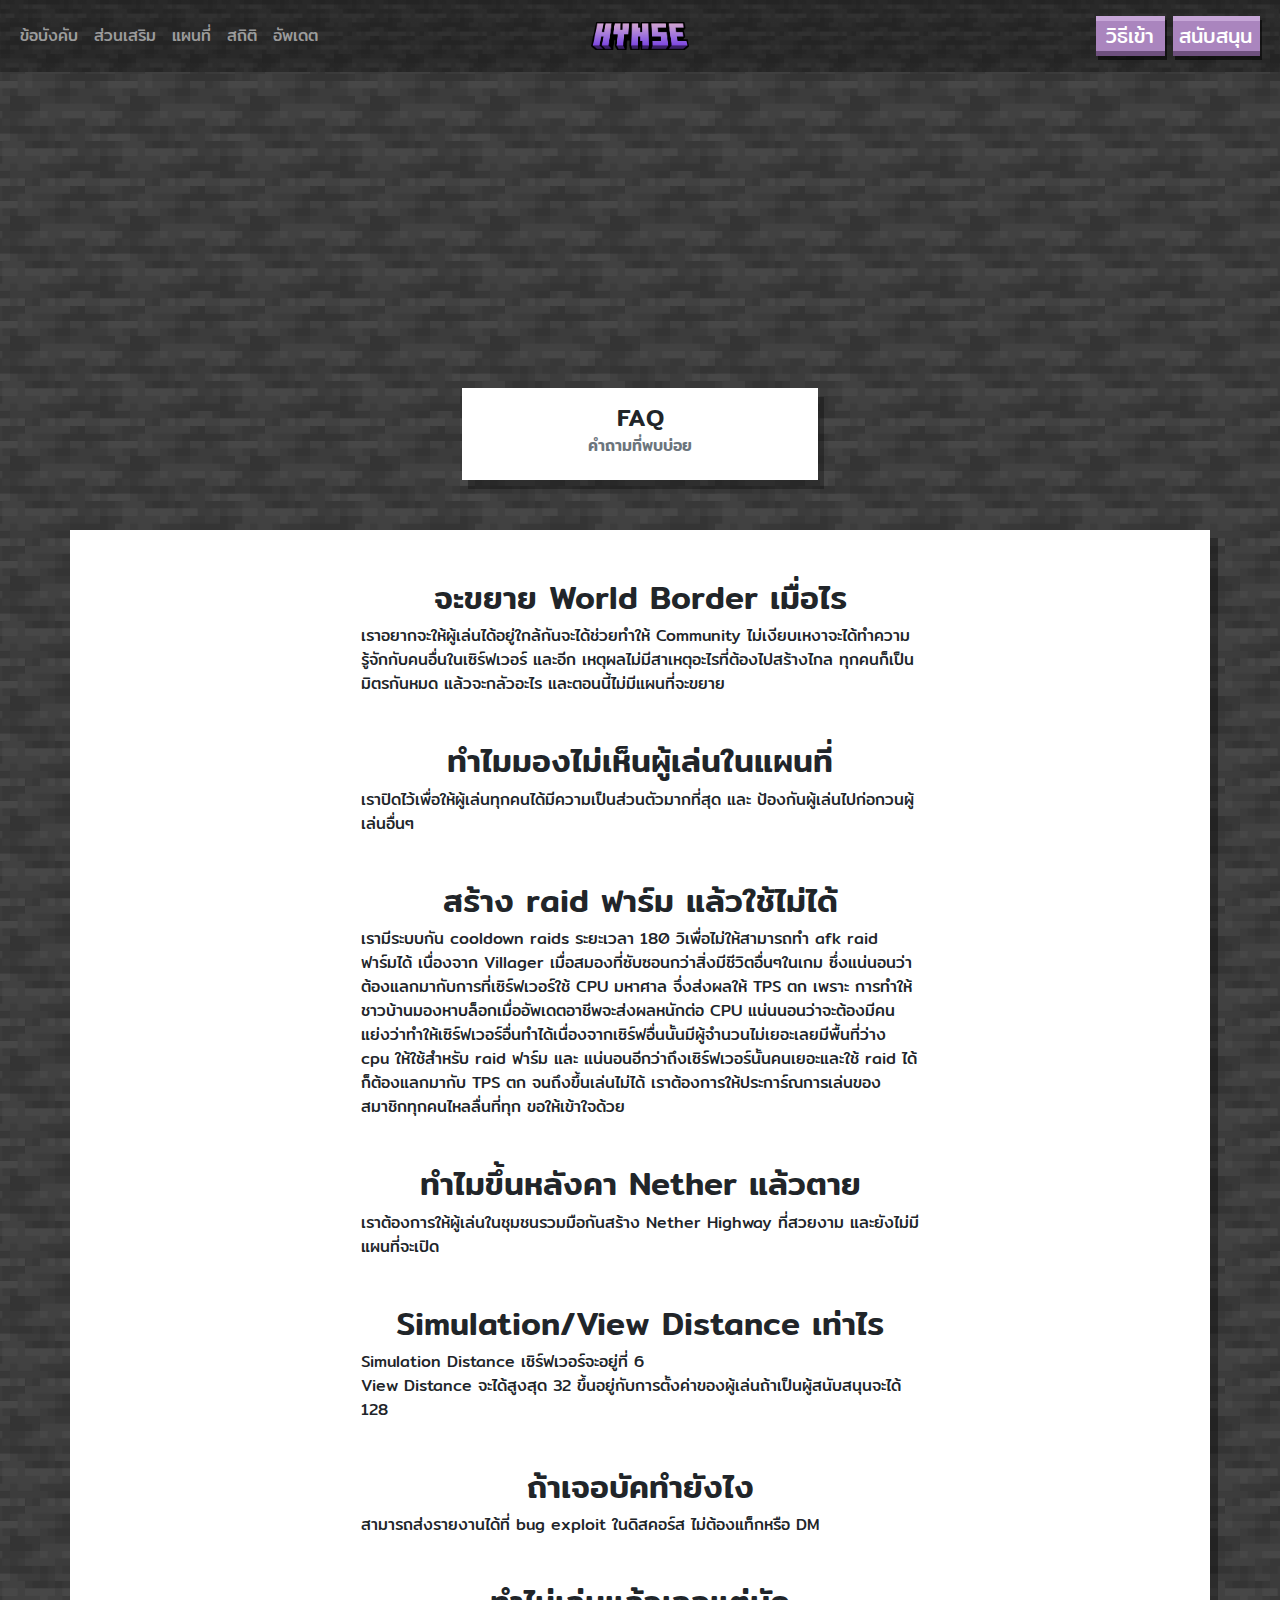
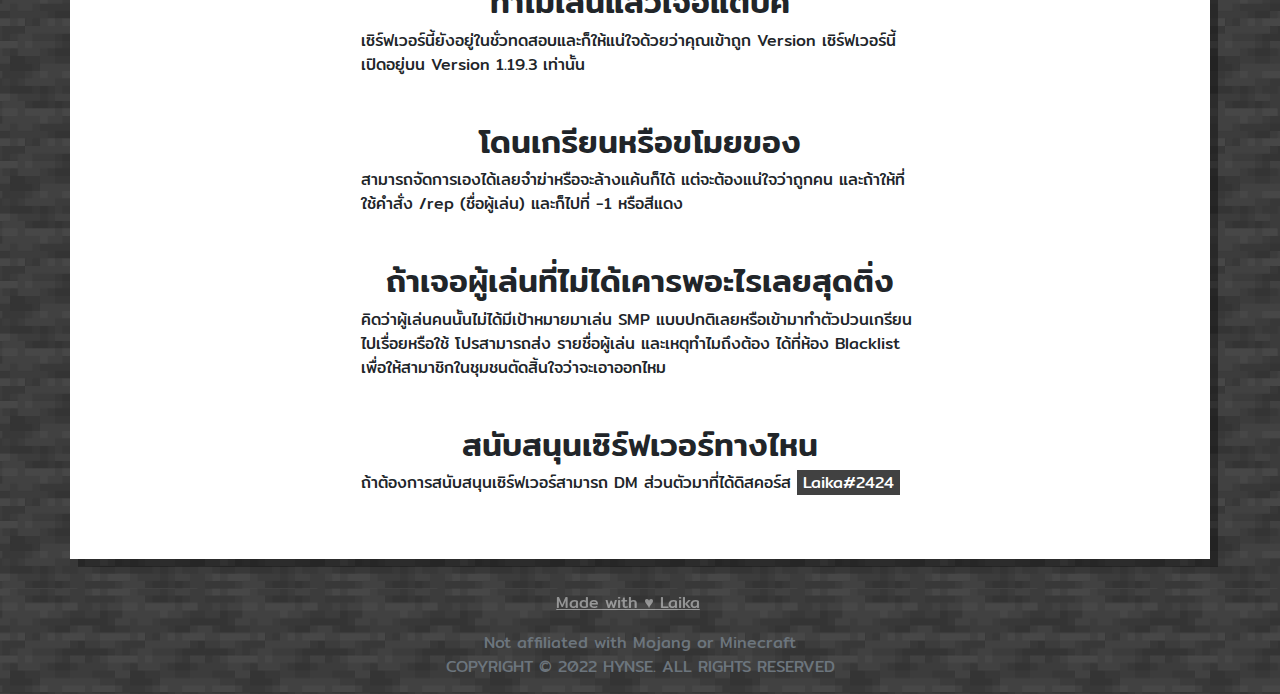
<file: html/faq/index.html>
<!DOCTYPE html>
<html lang="en">

<head>
    <meta charset="utf-8">
    <meta name="viewport" content="width=device-width, initial-scale=1.0, shrink-to-fit=no">
    <title>Hynse - เซิร์ฟเวอร์ SMP ที่เป็นกันเอง</title>
    <meta name="theme-color" content="#deacf2">
    <meta name="twitter:card" content="summary_large_image">
    <meta name="description" content="นี้เป็นเซิร์ฟเวอร์ SMP ที่เน้นอิสระให้ผู้เล่นตามที่ต้องการและวานิลลา
">
    <meta name="twitter:image" content="https://cdn.discordapp.com/attachments/1032688030642884639/1052219615633231912/babber.png">
    <meta property="og:image" content="https://cdn.discordapp.com/attachments/1032688030642884639/1052219615633231912/babber.png">
    <meta property="og:type" content="website">
    <meta name="twitter:title" content="Hynse - เซิร์ฟเวอร์ SMP ที่เป็นกันเอง">
    <meta name="twitter:description" content="นี้เป็นเซิร์ฟเวอร์ SMP ที่เน้นอิสระให้ผู้เล่นตามที่ต้องการและวานิลลา
">
    <link rel="icon" type="image/png" sizes="256x256" href="assets/img/logopurpur.png">
    <link rel="stylesheet" href="assets/bootstrap/css/bootstrap.min.css">
    <link rel="stylesheet" href="https://fonts.googleapis.com/css?family=Mitr&amp;subset=thai&amp;display=swap">
    <link rel="stylesheet" href="assets/css/aos.min.css">
    <link rel="stylesheet" href="assets/css/Footer-Dark-icons.css">
    <link rel="stylesheet" href="assets/css/Hero-Carousel-images.css">
    <link rel="stylesheet" href="assets/css/nav2.css">
    <link rel="stylesheet" href="assets/css/styles.css">
</head>

<body style="font-family: Mitr, sans-serif;background: url(&quot;assets/img/haw.png&quot;) center / auto repeat;">
    <nav class="navbar navbar-light navbar-expand-md py-3" style="background: linear-gradient(#000000ae, #000000ae), url(&quot;assets/img/14104498-stone_l.webp&quot;) center / contain repeat;">
        <div class="container-fluid"><a class="navbar-brand d-flex align-items-center" data-aos="fade" data-aos-duration="900" data-aos-delay="250" href="https://hynse.ga" style="padding: 0px;padding-bottom: 0px;margin-right: 141px;"><img class="justify-content-md-center" src="assets/img/wadwaf.png" style="width: 98px;"></a><button data-bs-toggle="collapse" class="navbar-toggler" data-bs-target="#navcol-4"><span class="visually-hidden">Toggle navigation</span><span class="navbar-toggler-icon" style="width: 42px;height: 42px;"></span></button>
            <div class="collapse navbar-collapse flex-grow-0 order-md-first" id="navcol-4">
                <ul class="navbar-nav me-auto">
                    <li class="nav-item"><a class="nav-link" href="https://hynse.ga/guideline">ข้อบังคับ</a></li>
                    <li class="nav-item"><a class="nav-link" href="https://hynse.ga/plugins">ส่วนเสริม</a></li>
                    <li class="nav-item"><a class="nav-link" href="https://hynse.ga/map">แผนที่</a></li>
                    <li class="nav-item"><a class="nav-link" href="https://hynse.ga/stats">สถิติ</a></li>
                    <li class="nav-item"><a class="nav-link" href="https://hynse.ga/patch">อัพเดต</a></li>
                </ul>
            </div>
            <div class="d-none d-md-block"><a class="btn btn-primary btn-lg me-2" role="button" href="https://hynse.ga/join" style="border-radius: 0px;background: rgb(170,133,190);border-style: none;border-top: 5px solid rgb(198,166,215);border-bottom: 5px solid rgb(110,80,126);box-shadow: 2px 4px 0px rgba(0,0,0,0.54);padding-right: 7px;padding-left: 6px;padding-top: 0px;padding-bottom: 0px;width: 69.0312px;">วิธีเข้า</a><a class="btn btn-primary btn-lg me-2" role="button" href="https://hynse.ga/supporter" style="border-radius: 0px;background: rgb(170,133,190);border-style: none;border-top: 5px solid rgb(198,166,215);border-bottom: 5px solid rgb(110,80,126);box-shadow: 2px 4px 0px rgba(0,0,0,0.54);padding-right: 7px;padding-left: 6px;padding-top: 0px;padding-bottom: 0px;width: 87.0312px;">สนับสนุน</a></div>
        </div>
    </nav>
    <section>
        <div style="height: 366px;background: url(&quot;https://media.discordapp.net/attachments/1033187106215964793/1052225492469698581/2022-12-13_21.08.07.png?width=1076&amp;height=565&quot;) center / cover;border-style: none;filter: brightness(105%) contrast(69%) grayscale(100%) saturate(200%);"></div>
        <div class="container h-100 position-relative" style="top: -50px;">
            <div class="row gy-5 gy-lg-0 row-cols-1 row-cols-md-2 row-cols-lg-3 d-md-flex justify-content-md-center align-items-md-center">
                <div class="col" style="border-width: 0px;border-style: none;">
                    <div class="card" style="border-radius: 0px;box-shadow: 6px 9px rgba(0,0,0,0.28);border-width: 0px;border-style: none;">
                        <div class="card-body pt-5 p-4" style="padding-top: 15px !important;padding-bottom: 17px !important;">
                            <h4 class="card-title" style="text-align: center;">FAQ</h4>
                            <h6 class="text-muted card-subtitle mb-2" style="text-align: center;">คำถามที่พบบ่อย</h6>
                        </div>
                    </div>
                </div>
            </div>
        </div>
    </section>
    <div class="container py-4 py-xl-5" style="background: #ffffff;margin-bottom: 30px;box-shadow: 8px 8px rgba(0,0,0,0.31);">
        <div class="col-md-8 col-xl-6 text-center mx-auto">
            <h2>จะขยาย World Border เมื่อไร</h2>
            <p class="w-lg-50" style="text-align: left;">เราอยากจะให้ผู้เล่นได้อยู่ใกล้กันจะได้ช่วยทำให้ Community ไม่เงียบเหงาจะได้ทำความรู้จักกับคนอื่นในเซิร์ฟเวอร์ และอีก เหตุผลไม่มีสาเหตุอะไรที่ต้องไปสร้างไกล ทุกคนก็เป็นมิตรกันหมด แล้วจะกลัวอะไร และตอนนี้ไม่มีแผนที่จะขยาย</p>
        </div>
        <div class="col-md-8 col-xl-6 text-center mx-auto" style="padding-top: 29px;">
            <h2>ทำไมมองไม่เห็นผู้เล่นในแผนที่</h2>
            <p class="w-lg-50" style="text-align: left;">เราปิดไว้เพื่อให้ผู้เล่นทุกคนได้มีความเป็นส่วนตัวมากที่สุด และ ป้องกันผู้เล่นไปก่อกวนผู้เล่นอื่นๆ</p>
        </div>
        <div class="col-md-8 col-xl-6 text-center mx-auto" style="padding-top: 29px;">
            <h2>สร้าง raid ฟาร์ม แล้วใช้ไม่ได้</h2>
            <p class="w-lg-50" style="text-align: left;">เรามีระบบกัน cooldown raids ระยะเวลา 180 วิเพื่อไม่ให้สามารถทำ afk raid ฟาร์มได้ เนื่องจาก Villager เมื่อสมองที่ซับซอนกว่าสิ่งมีชีวิตอื่นๆในเกม ซึ่งแน่นอนว่าต้องแลกมากับการที่เซิร์ฟเวอร์ใช้ CPU มหาศาล จึ่งส่งผลให้ TPS ตก เพราะ การทำให้ชาวบ้านมองหาบล็อกเมื่ออัพเดตอาชีพจะส่งผลหนักต่อ CPU แน่นนอนว่าจะต้องมีคนแย่งว่าทำให้เซิร์ฟเวอร์อื่นทำได้เนื่องจากเซิร์ฟอื่นนั้นมีผู้จำนวนไม่เยอะเลยมีพื้นที่ว่าง cpu ให้ใช้สำหรับ raid ฟาร์ม และ แน่นอนอีกว่าถึงเซิร์ฟเวอร์นั้นคนเยอะและใช้ raid ได้ก็ต้องแลกมากับ TPS ตก จนถึงขึ้นเล่นไม่ได้ เราต้องการให้ประการ์ณการเล่นของสมาชิกทุกคนไหลลื่นที่ทุก ขอให้เข้าใจด้วย</p>
        </div>
        <div class="col-md-8 col-xl-6 text-center mx-auto" style="padding-top: 29px;">
            <h2>ทำไมขึ้นหลังคา Nether แล้วตาย</h2>
            <p class="w-lg-50" style="text-align: left;">เราต้องการให้ผู้เล่นในชุมชนรวมมือกันสร้าง Nether Highway ที่สวยงาม และยังไม่มีแผนที่จะเปิด</p>
        </div>
        <div class="col-md-8 col-xl-6 text-center mx-auto" style="padding-top: 29px;">
            <h2>Simulation/View Distance เท่าไร</h2>
            <p class="w-lg-50" style="text-align: left;">Simulation Distance เซิร์ฟเวอร์จะอยู่ที่ 6<br>View Distance จะได้สูงสุด 32 ขึ้นอยู่กับการตั้งค่าของผู้เล่นถ้าเป็นผู้สนับสนุนจะได้ 128<br></p>
        </div>
        <div class="col-md-8 col-xl-6 text-center mx-auto" style="padding-top: 29px;">
            <h2>ถ้าเจอบัคทำยังไง</h2>
            <p class="w-lg-50" style="text-align: left;">สามารถส่งรายงานได้ที่ bug exploit ในดิสคอร์ส ไม่ต้องแท็กหรือ DM</p>
        </div>
        <div class="col-md-8 col-xl-6 text-center mx-auto" style="padding-top: 29px;">
            <h2>ทำไม่เล่นแล้วเจอแต่บัค</h2>
            <p class="w-lg-50" style="text-align: left;">เซิร์ฟเวอร์นี้ยังอยู่ในชั่วทดสอบและก็ให้แน่ใจด้วยว่าคุณเข้าถูก Version เซิร์ฟเวอร์นี้เปิดอยู่บน Version 1.19.3 เท่านั้น</p>
        </div>
        <div class="col-md-8 col-xl-6 text-center mx-auto" style="padding-top: 29px;">
            <h2>โดนเกรียนหรือขโมยของ</h2>
            <p class="w-lg-50" style="text-align: left;">สามารถจัดการเองได้เลยจำฆ่าหรือจะล้างแค้นก็ได้ แต่จะต้องแน่ใจว่าถูกคน และถ้าให้ที่ใช้คำสั่ง /rep (ชื่อผู้เล่น) และก็ไปที่ -1 หรือสีแดง</p>
        </div>
        <div class="col-md-8 col-xl-6 text-center mx-auto" style="padding-top: 29px;">
            <h2>ถ้าเจอผู้เล่นที่ไม่ได้เคารพอะไรเลยสุดติ่ง</h2>
            <p class="w-lg-50" style="text-align: left;">คิดว่าผู้เล่นคนนั้นไม่ได้มีเป้าหมายมาเล่น SMP แบบปกติเลยหรือเข้ามาทำตัวปวนเกรียนไปเรื่อยหรือใช้ โปรสามารถส่ง รายชื่อผู้เล่น และเหตุทำไมถึงต้อง ได้ที่ห้อง Blacklist เพื่อให้สามาชิกในชุมชนตัดสิ้นใจว่าจะเอาออกไหม</p>
        </div>
        <div class="col-md-8 col-xl-6 text-center mx-auto" style="padding-top: 29px;">
            <h2>สนับสนุนเซิร์ฟเวอร์ทางไหน</h2>
            <p class="w-lg-50" style="text-align: left;">ถ้าต้องการสนับสนุนเซิร์ฟเวอร์สามารถ DM ส่วนตัวมาที่ได้ดิสคอร์ส&nbsp;<span style="color: rgb(255, 255, 255); background-color: rgb(65, 65, 65);">&nbsp;Laika#2424&nbsp;</span><br></p>
        </div>
    </div>
    <footer class="text-center bg-dark" style="background: url(&quot;assets/img/haw.png&quot;) center / auto repeat;height: 103px;">
        <div class="container text-white py-4 py-lg-5" style="height: 105px;padding-top: 2px !important;">
            <ul class="list-inline">
                <li class="list-inline-item me-4"><a class="link-light" href="https://www.youtube.com/@Laika1" rel="author" style="opacity: 0.47;">Made with ♥ Laika</a></li>
            </ul>
            <p class="text-muted mb-0">Not affiliated with Mojang or Minecraft</p>
            <p class="text-muted mb-0">COPYRIGHT © 2022 HYNSE. ALL RIGHTS RESERVED</p>
        </div>
    </footer>
    <script src="assets/bootstrap/js/bootstrap.min.js"></script>
    <script src="assets/js/aos.min.js"></script>
    <script src="assets/js/bs-init.js"></script>
</body>

</html>
</file>
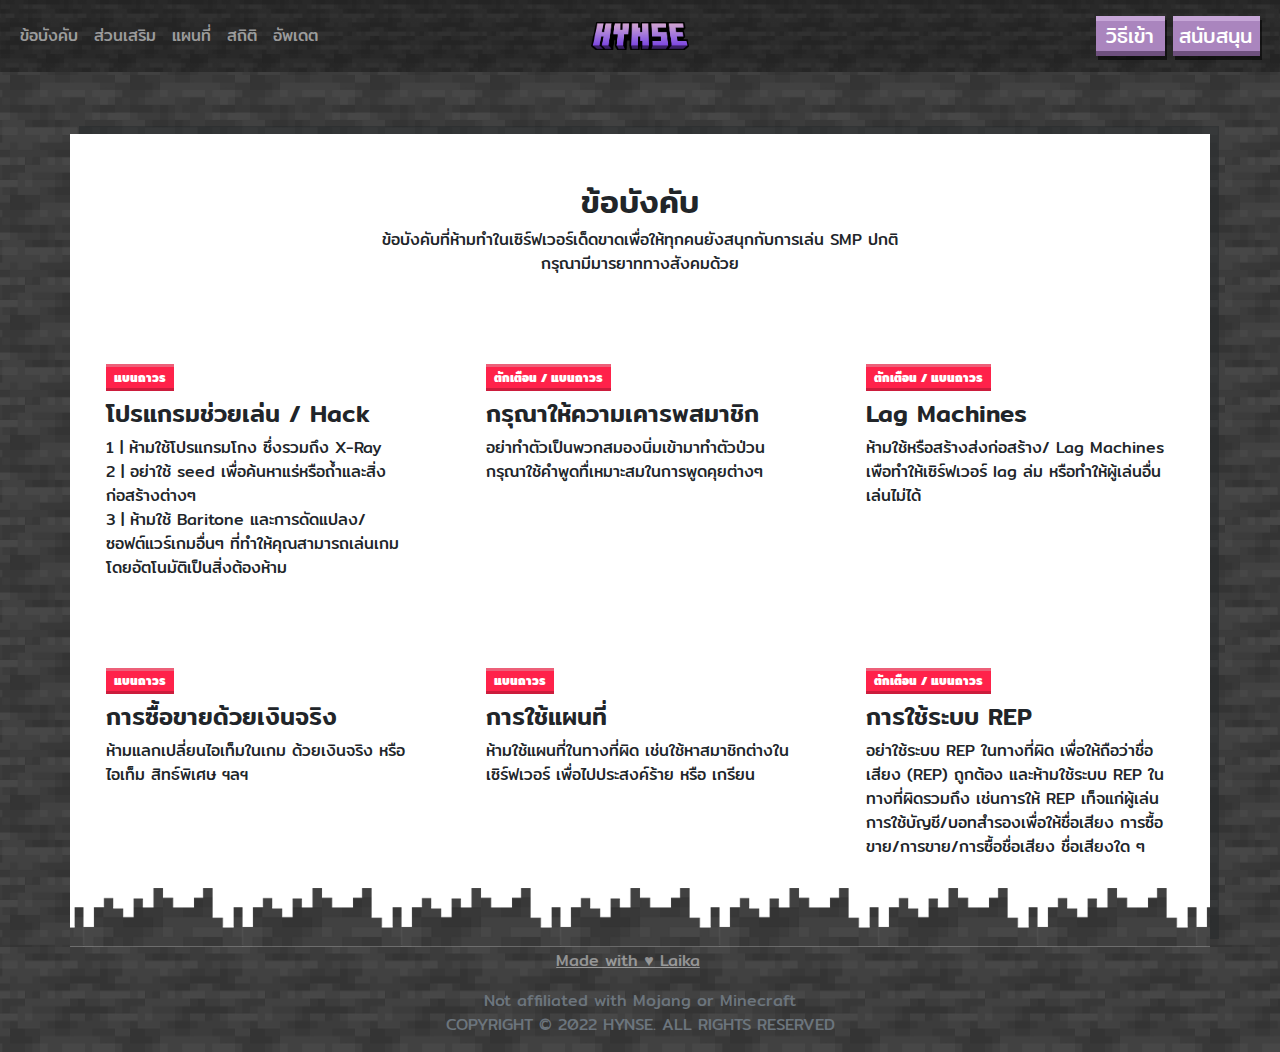
<file: html/guideline/index.html>
<!DOCTYPE html>
<html lang="en">

<head>
    <meta charset="utf-8">
    <meta name="viewport" content="width=device-width, initial-scale=1.0, shrink-to-fit=no">
    <title>Hynse - เซิร์ฟเวอร์ SMP ที่เป็นกันเอง</title>
    <meta name="theme-color" content="#deacf2">
    <meta name="twitter:card" content="summary_large_image">
    <meta name="description" content="นี้เป็นเซิร์ฟเวอร์ SMP ที่เน้นอิสระให้ผู้เล่นตามที่ต้องการและวานิลลา
">
    <meta name="twitter:image" content="https://cdn.discordapp.com/attachments/1032688030642884639/1052219615633231912/babber.png">
    <meta property="og:image" content="https://cdn.discordapp.com/attachments/1032688030642884639/1052219615633231912/babber.png">
    <meta property="og:type" content="website">
    <meta name="twitter:title" content="Hynse - เซิร์ฟเวอร์ SMP ที่เป็นกันเอง">
    <meta name="twitter:description" content="นี้เป็นเซิร์ฟเวอร์ SMP ที่เน้นอิสระให้ผู้เล่นตามที่ต้องการและวานิลลา
">
    <link rel="icon" type="image/png" sizes="256x256" href="assets/img/logopurpur.png">
    <link rel="stylesheet" href="assets/bootstrap/css/bootstrap.min.css">
    <link rel="stylesheet" href="https://fonts.googleapis.com/css?family=Mitr&amp;subset=thai&amp;display=swap">
    <link rel="stylesheet" href="assets/css/aos.min.css">
    <link rel="stylesheet" href="assets/css/Footer-Dark-icons.css">
    <link rel="stylesheet" href="assets/css/Hero-Carousel-images.css">
    <link rel="stylesheet" href="assets/css/nav2.css">
    <link rel="stylesheet" href="assets/css/styles.css">
</head>

<body style="font-family: Mitr, sans-serif;background: url(&quot;assets/img/haw.png&quot;) center / auto repeat;">
    <nav class="navbar navbar-light navbar-expand-md py-3" style="background: linear-gradient(#000000ae, #000000ae), url(&quot;assets/img/14104498-stone_l.webp&quot;) center / contain repeat;">
        <div class="container-fluid"><a class="navbar-brand d-flex align-items-center" data-aos="fade" data-aos-duration="900" data-aos-delay="250" href="https://hynse.ga" style="padding: 0px;padding-bottom: 0px;margin-right: 141px;"><img class="justify-content-md-center" src="assets/img/wadwaf.png" style="width: 98px;"></a><button data-bs-toggle="collapse" class="navbar-toggler" data-bs-target="#navcol-4"><span class="visually-hidden">Toggle navigation</span><span class="navbar-toggler-icon" style="width: 42px;height: 42px;"></span></button>
            <div class="collapse navbar-collapse flex-grow-0 order-md-first" id="navcol-4">
                <ul class="navbar-nav me-auto">
                    <li class="nav-item"><a class="nav-link" href="https://hynse.ga/guideline">ข้อบังคับ</a></li>
                    <li class="nav-item"><a class="nav-link" href="https://hynse.ga/plugins">ส่วนเสริม</a></li>
                    <li class="nav-item"><a class="nav-link" href="https://hynse.ga/map">แผนที่</a></li>
                    <li class="nav-item"><a class="nav-link" href="https://hynse.ga/stats">สถิติ</a></li>
                    <li class="nav-item"><a class="nav-link" href="https://hynse.ga/patch">อัพเดต</a></li>
                </ul>
            </div>
            <div class="d-none d-md-block"><a class="btn btn-primary btn-lg me-2" role="button" href="https://hynse.ga/join" style="border-radius: 0px;background: rgb(170,133,190);border-style: none;border-top: 5px solid rgb(198,166,215);border-bottom: 5px solid rgb(110,80,126);box-shadow: 2px 4px 0px rgba(0,0,0,0.54);padding-right: 7px;padding-left: 6px;padding-top: 0px;padding-bottom: 0px;width: 69.0312px;">วิธีเข้า</a><a class="btn btn-primary btn-lg me-2" role="button" href="https://hynse.ga/supporter" style="border-radius: 0px;background: rgb(170,133,190);border-style: none;border-top: 5px solid rgb(198,166,215);border-bottom: 5px solid rgb(110,80,126);box-shadow: 2px 4px 0px rgba(0,0,0,0.54);padding-right: 7px;padding-left: 6px;padding-top: 0px;padding-bottom: 0px;width: 87.0312px;">สนับสนุน</a></div>
        </div>
    </nav>
    <div class="container py-4 py-xl-5" style="background: url(&quot;assets/img/eg.png&quot;) bottom / contain repeat, #ffffff;margin-top: 62px;box-shadow: 9px -8px rgba(33,37,41,0.42);height: 100%;">
        <div class="row mb-5">
            <div class="col-md-8 col-xl-6 text-center mx-auto">
                <h2>ข้อบังคับ</h2>
                <p class="w-lg-50">ข้อบังคับที่ห้ามทำในเซิร์ฟเวอร์เด็ดขาดเพื่อให้ทุกคนยังสนุกกับการเล่น SMP ปกติ กรุณามีมารยาททางสังคมด้วย</p>
            </div>
        </div>
        <div class="row gy-4 row-cols-1 row-cols-md-2 row-cols-xl-3">
            <div class="col">
                <div class="p-4"><span class="badge rounded-pill bg-primary mb-2" style="border-radius: 0px !important;--bs-primary: #ff224a;--bs-primary-rgb: 255,34,74;border-top-style: solid;border-top-color: rgb(237,96,121);border-bottom: 3px solid rgb(204,28,60) ;">แบนถาวร</span>
                    <h4>โปรแกรมช่วยเล่น / Hack</h4>
                    <p>1 | ห้ามใช้โปรแกรมโกง ซึ่งรวมถึง X-Ray<br>2 |&nbsp;อย่าใช้ seed เพื่อค้นหาแร่หรือถ้ำและสิ่งก่อสร้างต่างๆ<br>3 | ห้ามใช้ Baritone และการดัดแปลง/ซอฟต์แวร์เกมอื่นๆ ที่ทำให้คุณสามารถเล่นเกมโดยอัตโนมัติเป็นสิ่งต้องห้าม</p>
                </div>
            </div>
            <div class="col">
                <div class="p-4"><span class="badge rounded-pill bg-primary mb-2" style="border-radius: 0px !important;--bs-primary: #ff224a;--bs-primary-rgb: 255,34,74;border-top-style: solid;border-top-color: rgb(237,96,121);border-bottom: 3px solid rgb(204,28,60) ;"><strong>ตักเตือน / แบนถาวร</strong><br></span>
                    <h4>กรุณาให้ความเคารพสมาชิก<br></h4>
                    <p>อย่าทำตัวเป็นพวกสมองนิ่มเข้ามาทำตัวป่วน กรุณาใช้คำพูดทื่เหมาะสมในการพูดคุยต่างๆ<br></p>
                </div>
            </div>
            <div class="col">
                <div class="p-4"><span class="badge rounded-pill bg-primary mb-2" style="border-radius: 0px !important;--bs-primary: #ff224a;--bs-primary-rgb: 255,34,74;border-top-style: solid;border-top-color: rgb(237,96,121);border-bottom: 3px solid rgb(204,28,60) ;">ตักเตือน / แบนถาวร</span>
                    <h4>Lag Machines<br></h4>
                    <p>ห้ามใช้หรือสร้างส่งก่อสร้าง/ Lag Machines เพือทำให้เซิร์ฟเวอร์ lag ล่ม หรือทำให้ผู้เล่นอื่นเล่นไม่ได้</p>
                </div>
            </div>
            <div class="col">
                <div class="p-4"><span class="badge rounded-pill bg-primary mb-2" style="border-radius: 0px !important;--bs-primary: #ff224a;--bs-primary-rgb: 255,34,74;border-top-style: solid;border-top-color: rgb(237,96,121);border-bottom: 3px solid rgb(204,28,60) ;">แบนถาวร</span>
                    <h4>การซื้อขายด้วยเงินจริง<br></h4>
                    <p>ห้ามแลกเปลี่ยนไอเท็มในเกม ด้วยเงินจริง หรือไอเท็ม สิทธ์พิเศษ ฯลฯ</p>
                </div>
            </div>
            <div class="col">
                <div class="p-4"><span class="badge rounded-pill bg-primary mb-2" style="border-radius: 0px !important;--bs-primary: #ff224a;--bs-primary-rgb: 255,34,74;border-top-style: solid;border-top-color: rgb(237,96,121);border-bottom: 3px solid rgb(204,28,60) ;">แบนถาวร</span>
                    <h4>การใช้แผนที่</h4>
                    <p>ห้ามใช้แผนที่ในทางที่ผิด เช่นใช้หาสมาชิกต่างในเซิร์ฟเวอร์ เพื่อไปประสงค์ร้าย หรือ เกรียน</p>
                </div>
            </div>
            <div class="col">
                <div class="p-4"><span class="badge rounded-pill bg-primary mb-2" style="border-radius: 0px !important;--bs-primary: #ff224a;--bs-primary-rgb: 255,34,74;border-top-style: solid;border-top-color: rgb(237,96,121);border-bottom: 3px solid rgb(204,28,60) ;"><strong>ตักเตือน / แบนถาวร</strong><br></span>
                    <h4>การใช้ระบบ REP<br></h4>
                    <p>อย่าใช้ระบบ REP ในทางที่ผิด เพื่อให้ถือว่าชื่อเสียง (REP) ถูกต้อง และห้ามใช้ระบบ REP ในทางที่ผิดรวมถึง เช่นการให้ REP เท็จแก่ผู้เล่น การใช้บัญชี/บอทสำรองเพื่อให้ชื่อเสียง การซื้อขาย/การขาย/การซื้อชื่อเสียง ชื่อเสียงใด ๆ</p>
                </div>
            </div>
        </div>
    </div>
    <footer class="text-center bg-dark" style="background: url(&quot;assets/img/haw.png&quot;) center / auto repeat;height: 103px;">
        <div class="container text-white py-4 py-lg-5" style="height: 105px;padding-top: 2px !important;">
            <ul class="list-inline">
                <li class="list-inline-item me-4"><a class="link-light" href="https://www.youtube.com/@Laika1" rel="author" style="opacity: 0.47;">Made with ♥ Laika</a></li>
            </ul>
            <p class="text-muted mb-0">Not affiliated with Mojang or Minecraft</p>
            <p class="text-muted mb-0">COPYRIGHT © 2022 HYNSE. ALL RIGHTS RESERVED</p>
        </div>
    </footer>
    <script src="assets/bootstrap/js/bootstrap.min.js"></script>
    <script src="assets/js/aos.min.js"></script>
    <script src="assets/js/bs-init.js"></script>
</body>

</html>
</file>
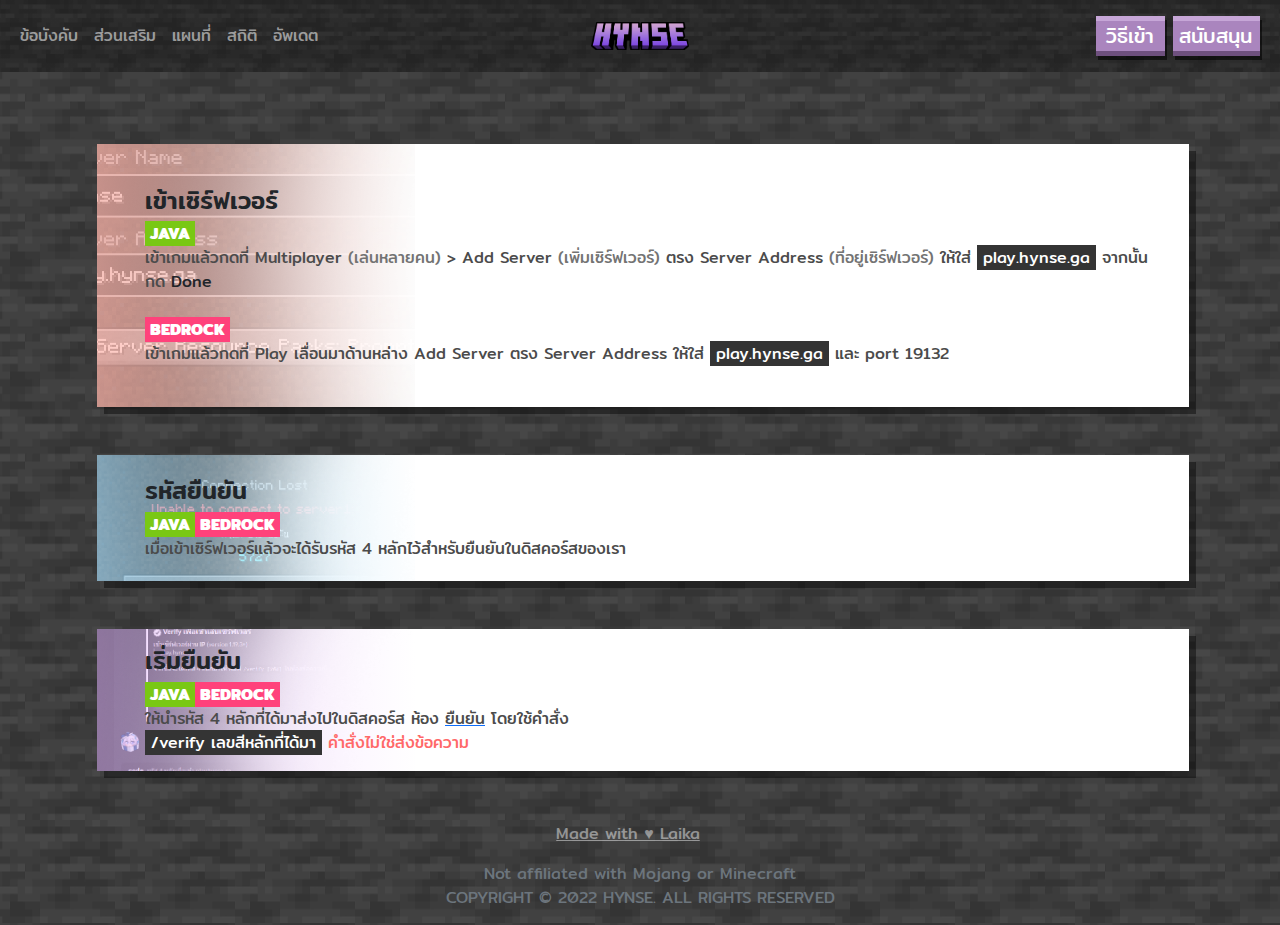
<file: html/join/index.html>
<!DOCTYPE html>
<html lang="en">

<head>
    <meta charset="utf-8">
    <meta name="viewport" content="width=device-width, initial-scale=1.0, shrink-to-fit=no">
    <title>Hynse - เซิร์ฟเวอร์ SMP ที่เป็นกันเอง</title>
    <meta name="theme-color" content="#deacf2">
    <meta name="twitter:card" content="summary_large_image">
    <meta name="description" content="นี้เป็นเซิร์ฟเวอร์ SMP ที่เน้นอิสระให้ผู้เล่นตามที่ต้องการและวานิลลา
">
    <meta name="twitter:image" content="https://cdn.discordapp.com/attachments/1032688030642884639/1052219615633231912/babber.png">
    <meta property="og:image" content="https://cdn.discordapp.com/attachments/1032688030642884639/1052219615633231912/babber.png">
    <meta property="og:type" content="website">
    <meta name="twitter:title" content="Hynse - เซิร์ฟเวอร์ SMP ที่เป็นกันเอง">
    <meta name="twitter:description" content="นี้เป็นเซิร์ฟเวอร์ SMP ที่เน้นอิสระให้ผู้เล่นตามที่ต้องการและวานิลลา
">
    <link rel="icon" type="image/png" sizes="256x256" href="assets/img/logopurpur.png">
    <link rel="stylesheet" href="assets/bootstrap/css/bootstrap.min.css">
    <link rel="stylesheet" href="https://fonts.googleapis.com/css?family=Mitr&amp;subset=thai&amp;display=swap">
    <link rel="stylesheet" href="assets/css/aos.min.css">
    <link rel="stylesheet" href="assets/css/Footer-Dark-icons.css">
    <link rel="stylesheet" href="assets/css/Hero-Carousel-images.css">
    <link rel="stylesheet" href="assets/css/nav2.css">
    <link rel="stylesheet" href="assets/css/styles.css">
</head>

<body style="font-family: Mitr, sans-serif;background: url(&quot;assets/img/haw.png&quot;) center / auto repeat;">
    <nav class="navbar navbar-light navbar-expand-md py-3" style="background: linear-gradient(#000000ae, #000000ae), url(&quot;assets/img/14104498-stone_l.webp&quot;) center / contain repeat;">
        <div class="container-fluid"><a class="navbar-brand d-flex align-items-center" data-aos="fade" data-aos-duration="900" data-aos-delay="250" href="https://hynse.ga" style="padding: 0px;padding-bottom: 0px;margin-right: 141px;"><img class="justify-content-md-center" src="assets/img/wadwaf.png" style="width: 98px;"></a><button data-bs-toggle="collapse" class="navbar-toggler" data-bs-target="#navcol-4"><span class="visually-hidden">Toggle navigation</span><span class="navbar-toggler-icon" style="width: 42px;height: 42px;"></span></button>
            <div class="collapse navbar-collapse flex-grow-0 order-md-first" id="navcol-4">
                <ul class="navbar-nav me-auto">
                    <li class="nav-item"><a class="nav-link" href="https://hynse.ga/guideline">ข้อบังคับ</a></li>
                    <li class="nav-item"><a class="nav-link" href="https://hynse.ga/plugins">ส่วนเสริม</a></li>
                    <li class="nav-item"><a class="nav-link" href="https://hynse.ga/map">แผนที่</a></li>
                    <li class="nav-item"><a class="nav-link" href="https://hynse.ga/stats">สถิติ</a></li>
                    <li class="nav-item"><a class="nav-link" href="https://hynse.ga/patch">อัพเดต</a></li>
                </ul>
            </div>
            <div class="d-none d-md-block"><a class="btn btn-primary btn-lg me-2" role="button" href="https://hynse.ga/join" style="border-radius: 0px;background: rgb(170,133,190);border-style: none;border-top: 5px solid rgb(198,166,215);border-bottom: 5px solid rgb(110,80,126);box-shadow: 2px 4px 0px rgba(0,0,0,0.54);padding-right: 7px;padding-left: 6px;padding-top: 0px;padding-bottom: 0px;width: 69.0312px;">วิธีเข้า</a><a class="btn btn-primary btn-lg me-2" role="button" href="https://hynse.ga/supporter" style="border-radius: 0px;background: rgb(170,133,190);border-style: none;border-top: 5px solid rgb(198,166,215);border-bottom: 5px solid rgb(110,80,126);box-shadow: 2px 4px 0px rgba(0,0,0,0.54);padding-right: 7px;padding-left: 6px;padding-top: 0px;padding-bottom: 0px;width: 87.0312px;">สนับสนุน</a></div>
        </div>
    </nav>
    <div class="container py-4 py-xl-5" style="margin-bottom: -23px;">
        <div class="row">
            <div class="col-md-8 col-xl-6 mx-auto p-4" data-aos="fade-left" style="margin-left: 3px !important;width: 100%;">
                <div class="d-flex align-items-center align-items-md-start align-items-xl-center" style="background: #ffffff;box-shadow: 7px 7px rgba(0,0,0,0.41);">
                    <div class="bs-icon-xl bs-icon-circle bs-icon-primary d-flex flex-shrink-0 justify-content-center align-items-center me-4 d-inline-block bs-icon xl" style="border-radius: 0px;background: linear-gradient(91deg, rgba(255,184,175,0.75), rgba(255,255,255,0)), url(&quot;assets/img/wagg.png&quot;) center / cover no-repeat;height: 263px;width: 318px;margin-right: -90px !important;"></div>
                    <div style="margin-left: -180px;">
                        <h4 style="padding-top: 17px;">เข้าเซิร์ฟเวอร์</h4>
                        <p><strong><span style="color: rgb(255, 255, 255); background-color: rgb(121, 200, 20);">&nbsp;JAVA&nbsp;</span></strong><br><span style="color: rgb(75, 75, 75);">เข้าเกมแล้วกดที่ Multiplayer </span><span style="color: rgb(115, 115, 115);">(เล่นหลายคน)</span><span style="color: rgb(75, 75, 75);"> &gt; Add Server </span><span style="color: rgb(115, 115, 115);">(เพิ่มเซิร์ฟเวอร์)</span><span style="color: rgb(75, 75, 75);"> ตรง Server Address </span><span style="color: rgb(115, 115, 115);">(ที่อยู่เซิร์ฟเวอร์)</span><span style="color: rgb(75, 75, 75);"> ให้ใส่&nbsp;</span><span style="color: rgb(255, 255, 255); background-color: rgb(52, 52, 52);">&nbsp;play.hynse.ga&nbsp;</span><span style="color: rgb(75, 75, 75);">&nbsp;จากนั้นกด</span>&nbsp;Done<span style="color: rgb(75, 75, 75);">&nbsp;</span><br></p>
                        <p style="padding-top: 8px;"><strong><span style="color: rgb(255, 255, 255); background-color: rgb(255, 66, 123);">&nbsp;BEDROCK&nbsp;</span></strong><br><span style="color: rgb(75, 75, 75);">เข้าเกมแล้วกดที่ Play เลื่อนมาด้านหล่าง Add Server ตรง Server Address ให้ใส่&nbsp;</span><span style="color: rgb(255, 255, 255); background-color: rgb(52, 52, 52);">&nbsp;play.hynse.ga&nbsp;</span><span style="color: rgb(75, 75, 75);">&nbsp;และ port 19132</span><br></p>
                    </div>
                </div>
            </div>
            <div class="col-md-8 col-xl-6 mx-auto p-4" data-aos="fade-left" data-aos-delay="200" style="margin-left: 3px !important;width: 100%;">
                <div class="d-flex align-items-center align-items-md-start align-items-xl-center" style="background: #ffffff;box-shadow: 7px 7px rgba(0,0,0,0.41);">
                    <div class="bs-icon-xl bs-icon-circle bs-icon-primary d-flex flex-shrink-0 justify-content-center align-items-center me-4 d-inline-block bs-icon xl" style="border-radius: 0px;background: linear-gradient(84deg, rgba(172,225,255,0.72), rgba(255,255,255,0)), url(&quot;assets/img/code.png&quot;) center / cover no-repeat;width: 318px;height: 126px;margin-right: -90px !important;"></div>
                    <div style="margin-left: -180px;">
                        <h4 style="padding-top: 17px;">รหัสยืนยัน</h4>
                        <p><strong><span style="color: rgb(255, 255, 255); background-color: rgb(121, 200, 20);">&nbsp;JAVA&nbsp;</span><span style="color: rgb(255, 255, 255); background-color: rgb(255, 66, 123);">&nbsp;BEDROCK&nbsp;</span></strong><br><span style="color: rgb(75, 75, 75);">เมื่อเข้าเซิร์ฟเวอร์แล้วจะได้รับรหัส 4 หลักไว้สำหรับยืนยันในดิสคอร์สของเรา</span></p>
                    </div>
                </div>
            </div>
            <div class="col-md-8 col-xl-6 mx-auto p-4" data-aos="fade-left" data-aos-delay="400" style="margin-left: 3px !important;width: 100%;">
                <div class="d-flex align-items-center align-items-md-start align-items-xl-center" style="background: #ffffff;box-shadow: 7px 7px rgba(0,0,0,0.41);">
                    <div class="bs-icon-xl bs-icon-circle bs-icon-primary d-flex flex-shrink-0 justify-content-center align-items-center me-4 d-inline-block bs-icon xl" style="border-radius: 0px;background: linear-gradient(88deg, rgba(230,179,255,0.51), rgba(255,255,255,0)), url(&quot;assets/img/ver.png&quot;) center / cover no-repeat;width: 318px;height: 142px;margin-right: -90px !important;"></div>
                    <div style="margin-left: -180px;">
                        <h4 style="padding-top: 17px;">เริ่มยืนยัน</h4>
                        <p><strong><span style="color: rgb(255, 255, 255); background-color: rgb(121, 200, 20);">&nbsp;JAVA&nbsp;</span><span style="color: rgb(255, 255, 255); background-color: rgb(255, 66, 123);">&nbsp;BEDROCK&nbsp;</span></strong><br><span style="color: rgb(75, 75, 75);">ให้นำรหัส 4 หลักที่ได้มาส่งไปในดิสคอร์ส ห้อง </span><a href="https://canary.discord.com/channels/1032564846237065246/1051673228105490503"><span style="color: rgb(75, 75, 75);">ยืนยัน</span></a><span style="color: rgb(75, 75, 75);">&nbsp;โดยใช้คำสั่ง&nbsp;</span><br><span style="color: rgb(255, 255, 255); background-color: rgb(52, 52, 52);">&nbsp;/verify เลขสีหลักที่ได้มา&nbsp;</span><span style="color: rgb(75, 75, 75);">&nbsp;</span><span style="color: rgb(255, 104, 104); background-color: rgba(251, 153, 153, 0);">คำสั่งไม่ใช่ส่งข้อความ</span><br></p>
                    </div>
                </div>
            </div>
        </div>
    </div>
    <footer class="text-center bg-dark" style="background: url(&quot;assets/img/haw.png&quot;) center / auto repeat;height: 103px;">
        <div class="container text-white py-4 py-lg-5" style="height: 105px;padding-top: 2px !important;">
            <ul class="list-inline">
                <li class="list-inline-item me-4"><a class="link-light" href="https://www.youtube.com/@Laika1" rel="author" style="opacity: 0.47;">Made with ♥ Laika</a></li>
            </ul>
            <p class="text-muted mb-0">Not affiliated with Mojang or Minecraft</p>
            <p class="text-muted mb-0">COPYRIGHT © 2022 HYNSE. ALL RIGHTS RESERVED</p>
        </div>
    </footer>
    <script src="assets/bootstrap/js/bootstrap.min.js"></script>
    <script src="assets/js/aos.min.js"></script>
    <script src="assets/js/bs-init.js"></script>
</body>

</html>
</file>
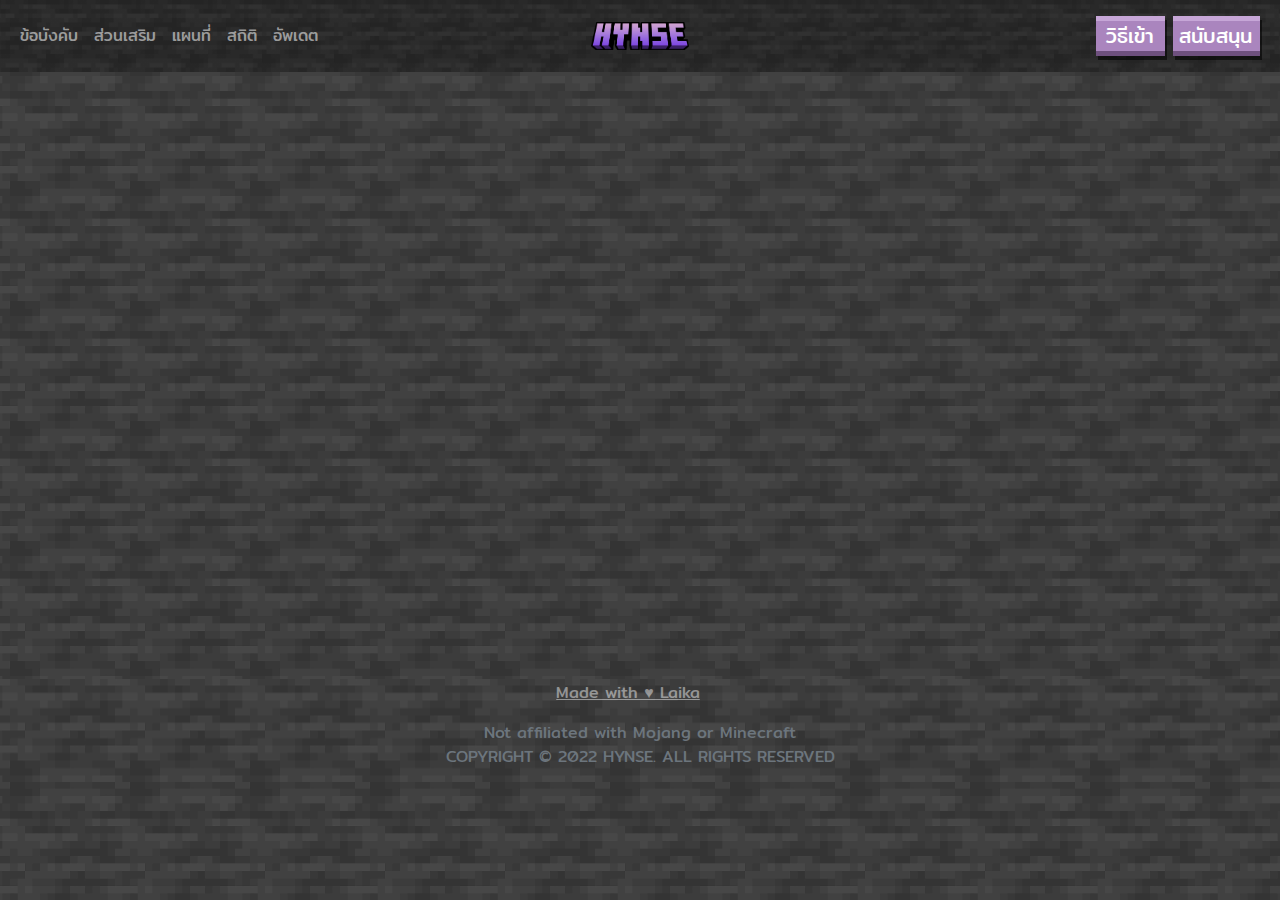
<file: html/map/index.html>
<!DOCTYPE html>
<html lang="en">

<head>
    <meta charset="utf-8">
    <meta name="viewport" content="width=device-width, initial-scale=1.0, shrink-to-fit=no">
    <title>Hynse - เซิร์ฟเวอร์ SMP ที่เป็นกันเอง</title>
    <meta name="theme-color" content="#deacf2">
    <meta name="twitter:card" content="summary_large_image">
    <meta name="description" content="นี้เป็นเซิร์ฟเวอร์ SMP ที่เน้นอิสระให้ผู้เล่นตามที่ต้องการและวานิลลา
">
    <meta name="twitter:image" content="https://cdn.discordapp.com/attachments/1032688030642884639/1052219615633231912/babber.png">
    <meta property="og:image" content="https://cdn.discordapp.com/attachments/1032688030642884639/1052219615633231912/babber.png">
    <meta property="og:type" content="website">
    <meta name="twitter:title" content="Hynse - เซิร์ฟเวอร์ SMP ที่เป็นกันเอง">
    <meta name="twitter:description" content="นี้เป็นเซิร์ฟเวอร์ SMP ที่เน้นอิสระให้ผู้เล่นตามที่ต้องการและวานิลลา
">
    <link rel="icon" type="image/png" sizes="256x256" href="assets/img/logopurpur.png">
    <link rel="stylesheet" href="assets/bootstrap/css/bootstrap.min.css">
    <link rel="stylesheet" href="https://fonts.googleapis.com/css?family=Mitr&amp;subset=thai&amp;display=swap">
    <link rel="stylesheet" href="assets/css/aos.min.css">
    <link rel="stylesheet" href="assets/css/Footer-Dark-icons.css">
    <link rel="stylesheet" href="assets/css/Hero-Carousel-images.css">
    <link rel="stylesheet" href="assets/css/iframe-iframe.css">
    <link rel="stylesheet" href="assets/css/nav2.css">
    <link rel="stylesheet" href="assets/css/styles.css">
</head>

<body style="font-family: Mitr, sans-serif;background: url(&quot;assets/img/haw.png&quot;) center / auto repeat;">
    <nav class="navbar navbar-light navbar-expand-md py-3" style="background: linear-gradient(#000000ae, #000000ae), url(&quot;assets/img/14104498-stone_l.webp&quot;) center / contain repeat;">
        <div class="container-fluid"><a class="navbar-brand d-flex align-items-center" data-aos="fade" data-aos-duration="900" data-aos-delay="250" href="https://hynse.ga" style="padding: 0px;padding-bottom: 0px;margin-right: 141px;"><img class="justify-content-md-center" src="assets/img/wadwaf.png" style="width: 98px;"></a><button data-bs-toggle="collapse" class="navbar-toggler" data-bs-target="#navcol-4"><span class="visually-hidden">Toggle navigation</span><span class="navbar-toggler-icon" style="width: 42px;height: 42px;"></span></button>
            <div class="collapse navbar-collapse flex-grow-0 order-md-first" id="navcol-4">
                <ul class="navbar-nav me-auto">
                    <li class="nav-item"><a class="nav-link" href="https://hynse.ga/guideline">ข้อบังคับ</a></li>
                    <li class="nav-item"><a class="nav-link" href="https://hynse.ga/plugins">ส่วนเสริม</a></li>
                    <li class="nav-item"><a class="nav-link" href="https://hynse.ga/map">แผนที่</a></li>
                    <li class="nav-item"><a class="nav-link" href="https://hynse.ga/stats">สถิติ</a></li>
                    <li class="nav-item"><a class="nav-link" href="https://hynse.ga/patch">อัพเดต</a></li>
                </ul>
            </div>
            <div class="d-none d-md-block"><a class="btn btn-primary btn-lg me-2" role="button" href="https://hynse.ga/join" style="border-radius: 0px;background: rgb(170,133,190);border-style: none;border-top: 5px solid rgb(198,166,215);border-bottom: 5px solid rgb(110,80,126);box-shadow: 2px 4px 0px rgba(0,0,0,0.54);padding-right: 7px;padding-left: 6px;padding-top: 0px;padding-bottom: 0px;width: 69.0312px;">วิธีเข้า</a><a class="btn btn-primary btn-lg me-2" role="button" href="https://hynse.ga/supporter" style="border-radius: 0px;background: rgb(170,133,190);border-style: none;border-top: 5px solid rgb(198,166,215);border-bottom: 5px solid rgb(110,80,126);box-shadow: 2px 4px 0px rgba(0,0,0,0.54);padding-right: 7px;padding-left: 6px;padding-top: 0px;padding-bottom: 0px;width: 87.0312px;">สนับสนุน</a></div>
        </div>
    </nav><iframe src="https://lightcc.ddns.net/mapgame" width="100%" height="600vh" style="border:none;overflow:hidden" scrolling="no" frameborder="0" allowTransparency="true"></iframe>
    <footer class="text-center bg-dark" style="background: url(&quot;assets/img/haw.png&quot;) center / auto repeat;height: 103px;">
        <div class="container text-white py-4 py-lg-5" style="height: 105px;padding-top: 2px !important;">
            <ul class="list-inline">
                <li class="list-inline-item me-4"><a class="link-light" href="https://www.youtube.com/@Laika1" rel="author" style="opacity: 0.47;">Made with ♥ Laika</a></li>
            </ul>
            <p class="text-muted mb-0">Not affiliated with Mojang or Minecraft</p>
            <p class="text-muted mb-0">COPYRIGHT © 2022 HYNSE. ALL RIGHTS RESERVED</p>
        </div>
    </footer>
    <script src="assets/bootstrap/js/bootstrap.min.js"></script>
    <script src="assets/js/aos.min.js"></script>
    <script src="assets/js/bs-init.js"></script>
</body>

</html>
</file>
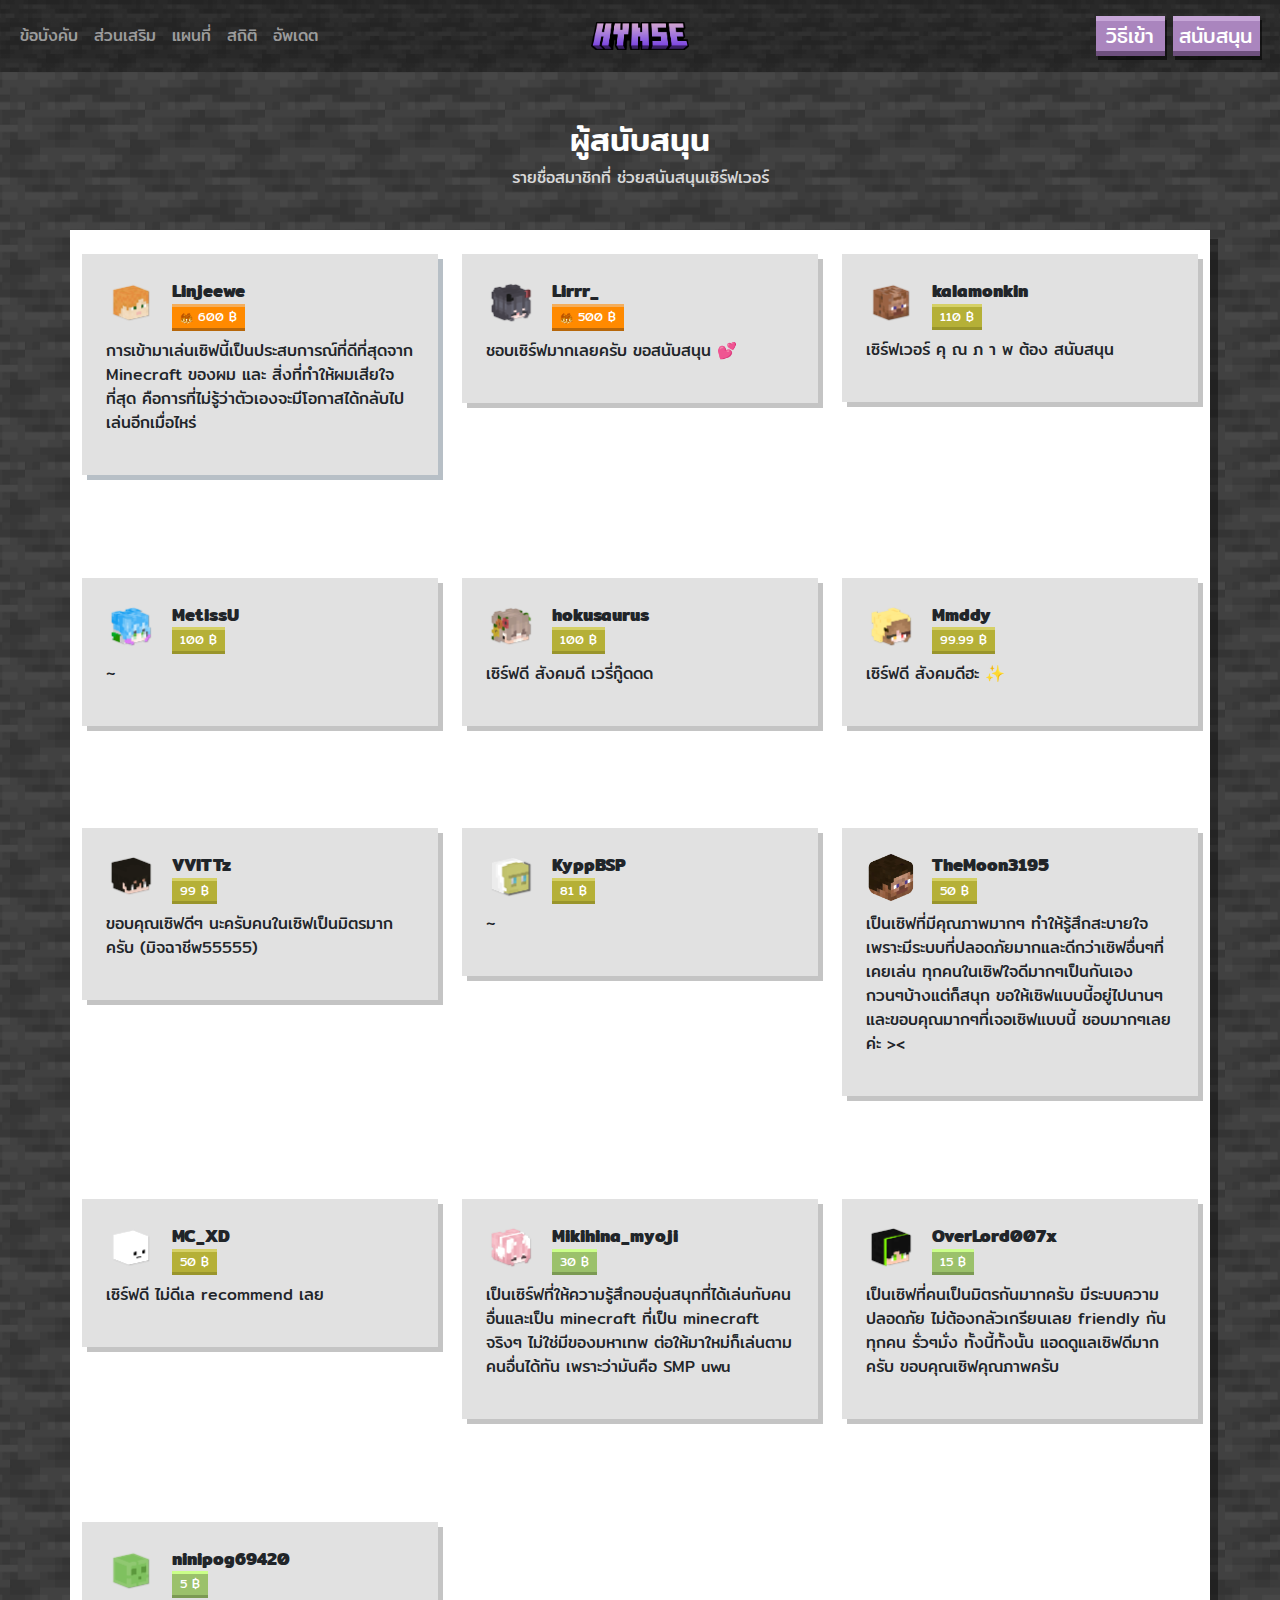
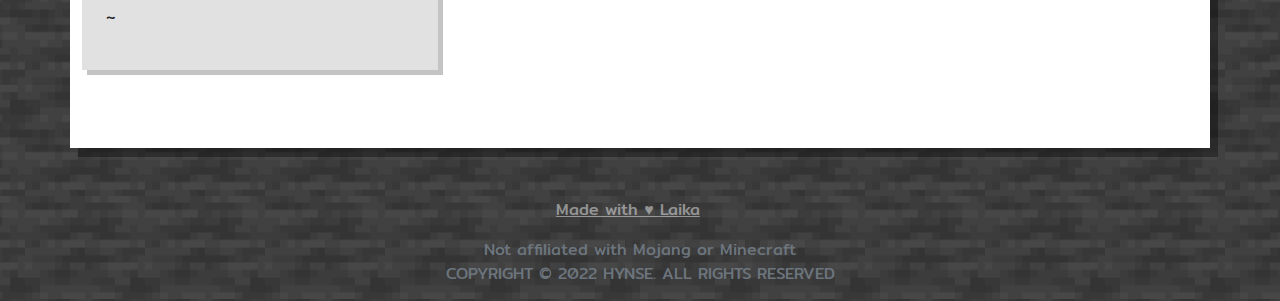
<file: html/supporter/index.html>
<!DOCTYPE html>
<html lang="en">

<head>
    <meta charset="utf-8">
    <meta name="viewport" content="width=device-width, initial-scale=1.0, shrink-to-fit=no">
    <title>Hynse - เซิร์ฟเวอร์ SMP ที่เป็นกันเอง</title>
    <meta name="theme-color" content="#deacf2">
    <meta name="twitter:card" content="summary_large_image">
    <meta name="description" content="นี้เป็นเซิร์ฟเวอร์ SMP ที่เน้นอิสระให้ผู้เล่นตามที่ต้องการและวานิลลา
">
    <meta name="twitter:image" content="https://cdn.discordapp.com/attachments/1032688030642884639/1052219615633231912/babber.png">
    <meta property="og:image" content="https://cdn.discordapp.com/attachments/1032688030642884639/1052219615633231912/babber.png">
    <meta property="og:type" content="website">
    <meta name="twitter:title" content="Hynse - เซิร์ฟเวอร์ SMP ที่เป็นกันเอง">
    <meta name="twitter:description" content="นี้เป็นเซิร์ฟเวอร์ SMP ที่เน้นอิสระให้ผู้เล่นตามที่ต้องการและวานิลลา
">
    <link rel="icon" type="image/png" sizes="256x256" href="assets/img/logopurpur.png">
    <link rel="stylesheet" href="assets/bootstrap/css/bootstrap.min.css">
    <link rel="stylesheet" href="https://fonts.googleapis.com/css?family=Mitr&amp;subset=thai&amp;display=swap">
    <link rel="stylesheet" href="assets/css/aos.min.css">
    <link rel="stylesheet" href="assets/css/Footer-Dark-icons.css">
    <link rel="stylesheet" href="assets/css/Hero-Carousel-images.css">
    <link rel="stylesheet" href="assets/css/nav2.css">
    <link rel="stylesheet" href="assets/css/styles.css">
</head>

<body style="font-family: Mitr, sans-serif;background: url(&quot;assets/img/haw.png&quot;) center / auto repeat;">
    <nav class="navbar navbar-light navbar-expand-md py-3" style="background: linear-gradient(#000000ae, #000000ae), url(&quot;assets/img/14104498-stone_l.webp&quot;) center / contain repeat;">
        <div class="container-fluid"><a class="navbar-brand d-flex align-items-center" data-aos="fade" data-aos-duration="900" data-aos-delay="250" href="https://hynse.ga" style="padding: 0px;padding-bottom: 0px;margin-right: 141px;"><img class="justify-content-md-center" src="assets/img/wadwaf.png" style="width: 98px;"></a><button data-bs-toggle="collapse" class="navbar-toggler" data-bs-target="#navcol-4"><span class="visually-hidden">Toggle navigation</span><span class="navbar-toggler-icon" style="width: 42px;height: 42px;"></span></button>
            <div class="collapse navbar-collapse flex-grow-0 order-md-first" id="navcol-4">
                <ul class="navbar-nav me-auto">
                    <li class="nav-item"><a class="nav-link" href="https://hynse.ga/guideline">ข้อบังคับ</a></li>
                    <li class="nav-item"><a class="nav-link" href="https://hynse.ga/plugins">ส่วนเสริม</a></li>
                    <li class="nav-item"><a class="nav-link" href="https://hynse.ga/map">แผนที่</a></li>
                    <li class="nav-item"><a class="nav-link" href="https://hynse.ga/stats">สถิติ</a></li>
                    <li class="nav-item"><a class="nav-link" href="https://hynse.ga/patch">อัพเดต</a></li>
                </ul>
            </div>
            <div class="d-none d-md-block"><a class="btn btn-primary btn-lg me-2" role="button" href="https://hynse.ga/join" style="border-radius: 0px;background: rgb(170,133,190);border-style: none;border-top: 5px solid rgb(198,166,215);border-bottom: 5px solid rgb(110,80,126);box-shadow: 2px 4px 0px rgba(0,0,0,0.54);padding-right: 7px;padding-left: 6px;padding-top: 0px;padding-bottom: 0px;width: 69.0312px;">วิธีเข้า</a><a class="btn btn-primary btn-lg me-2" role="button" href="https://hynse.ga/supporter" style="border-radius: 0px;background: rgb(170,133,190);border-style: none;border-top: 5px solid rgb(198,166,215);border-bottom: 5px solid rgb(110,80,126);box-shadow: 2px 4px 0px rgba(0,0,0,0.54);padding-right: 7px;padding-left: 6px;padding-top: 0px;padding-bottom: 0px;width: 87.0312px;">สนับสนุน</a></div>
        </div>
    </nav>
    <div class="container py-4 py-xl-5" style="height: 100%;">
        <div class="row mb-5">
            <div class="col-md-8 col-xl-6 text-center mx-auto">
                <h2 style="border-color: rgb(33, 37, 41);color: rgb(255,255,255);">ผู้สนับสนุน</h2>
                <p class="w-lg-50" style="color: rgb(215,215,215);">รายชื่อสมาชิกที่ ช่วยสนันสนุนเซิร์ฟเวอร์</p>
            </div>
        </div>
        <div class="row gy-4 row-cols-1 row-cols-md-2 row-cols-xl-3" style="background: #ffffff;box-shadow: 8px 9px 0px rgba(0,0,0,0.35);height: 1517.91px;">
            <div class="col">
                <div class="p-4" style="box-shadow: 5px 5px rgb(183,191,198);background: #e1e1e1;">
                    <div class="d-flex"><img class="rounded-circle flex-shrink-0 me-3 fit-cover" width="50" height="50" src="assets/img/Linjeewe.png">
                        <div class="align-items-md-center">
                            <p class="fw-bold mb-0" style="font-size: 17px;">Linjeewe</p><span class="badge rounded-pill bg-primary mb-2" style="border-radius: 0px !important;--bs-primary: rgb(255,138,0);--bs-primary-rgb: 255,138,0;border-top: 3px solid rgb(244,174,92);border-bottom-style: solid;border-bottom-color: rgb(183,103,10);"><img src="assets/img/Fire.webp" width="13" height="12"><span style="font-weight: normal !important;">&nbsp;600 ฿</span></span>
                        </div>
                    </div>
                    <p>การเข้ามาเล่นเซิฟนี้เป็นประสบการณ์ที่ดีที่สุดจาก Minecraft ของผม และ สิ่งที่ทำให้ผมเสียใจที่สุด คือการที่ไม่รู้ว่าตัวเองจะมีโอกาสได้กลับไปเล่นอีกเมื่อไหร่<br></p>
                </div>
            </div>
            <div class="col">
                <div class="p-4" style="background: #e1e1e1;box-shadow: 5px 5px rgba(0,0,0,0.23);">
                    <div class="d-flex"><img class="rounded-circle flex-shrink-0 me-3 fit-cover" width="50" height="50" src="assets/img/Lirrr_.png">
                        <div class="align-items-md-center">
                            <p class="fw-bold mb-0" style="font-size: 17px;">Lirrr_</p><span class="badge rounded-pill bg-primary mb-2" style="border-radius: 0px !important;--bs-primary: rgb(255,138,0);--bs-primary-rgb: 255,138,0;border-top: 3px solid rgb(244,174,92);border-bottom-style: solid;border-bottom-color: rgb(183,103,10);"><img src="assets/img/Fire.webp" width="13" height="12"><span style="font-weight: normal !important;">&nbsp;500 ฿</span></span>
                        </div>
                    </div>
                    <p>ชอบเซิร์ฟมากเลยครับ ขอสนับสนุน 💕<br></p>
                </div>
            </div>
            <div class="col">
                <div class="p-4" style="background: #e1e1e1;box-shadow: 5px 5px rgba(0,0,0,0.23);">
                    <div class="d-flex"><img class="rounded-circle flex-shrink-0 me-3 fit-cover" width="50" height="50" src="assets/img/kalamonkin.png">
                        <div class="align-items-md-center">
                            <p class="fw-bold mb-0" style="font-size: 17px;">kalamonkin</p><span class="badge rounded-pill bg-primary mb-2" style="border-radius: 0px !important;--bs-primary: rgb(181,176,55);--bs-primary-rgb: 181,176,55;border-top: 3px solid rgb(213,208,102) ;border-bottom-style: solid;border-bottom-color: rgb(153,149,43);"><span style="font-weight: normal !important;">110 ฿</span></span>
                        </div>
                    </div>
                    <p>เซิร์ฟเวอร์ คุ ณ ภ า พ ต้อง สนับสนุน</p>
                </div>
            </div>
            <div class="col">
                <div class="p-4" style="background: #e1e1e1;box-shadow: 5px 5px rgba(0,0,0,0.23);">
                    <div class="d-flex"><img class="rounded-circle flex-shrink-0 me-3 fit-cover" width="50" height="50" src="assets/img/MetissU.png">
                        <div class="align-items-md-center">
                            <p class="fw-bold mb-0" style="font-size: 17px;">MetissU</p><span class="badge rounded-pill bg-primary mb-2" style="border-radius: 0px !important;--bs-primary: rgb(181,176,55);--bs-primary-rgb: 181,176,55;border-top: 3px solid rgb(213,208,102) ;border-bottom-style: solid;border-bottom-color: rgb(153,149,43);"><span style="font-weight: normal !important;">100 ฿</span></span>
                        </div>
                    </div>
                    <p>~</p>
                </div>
            </div>
            <div class="col">
                <div class="p-4" style="background: #e1e1e1;box-shadow: 5px 5px rgba(0,0,0,0.23);">
                    <div class="d-flex"><img class="rounded-circle flex-shrink-0 me-3 fit-cover" width="50" height="50" src="assets/img/hokusaurus.png">
                        <div class="align-items-md-center">
                            <p class="fw-bold mb-0" style="font-size: 17px;">hokusaurus</p><span class="badge rounded-pill bg-primary mb-2" style="border-radius: 0px !important;--bs-primary: rgb(181,176,55);--bs-primary-rgb: 181,176,55;border-top: 3px solid rgb(213,208,102) ;border-bottom-style: solid;border-bottom-color: rgb(153,149,43);"><span style="font-weight: normal !important;">100 ฿</span></span>
                        </div>
                    </div>
                    <p>เซิร์ฟดี สังคมดี เวรี่กู๊ดดด</p>
                </div>
            </div>
            <div class="col">
                <div class="p-4" style="background: #e1e1e1;box-shadow: 5px 5px rgba(0,0,0,0.23);">
                    <div class="d-flex"><img class="rounded-circle flex-shrink-0 me-3 fit-cover" width="50" height="50" src="assets/img/Mmddy.png">
                        <div class="align-items-md-center">
                            <p class="fw-bold mb-0" style="font-size: 17px;">Mmddy</p><span class="badge rounded-pill bg-primary mb-2" style="border-radius: 0px !important;--bs-primary: rgb(181,176,55);--bs-primary-rgb: 181,176,55;border-top: 3px solid rgb(213,208,102) ;border-bottom-style: solid;border-bottom-color: rgb(153,149,43);"><span style="font-weight: normal !important;">99.99 ฿</span></span>
                        </div>
                    </div>
                    <p>เซิร์ฟ​ดี​ สังคมดีฮะ ✨<br></p>
                </div>
            </div>
            <div class="col">
                <div class="p-4" style="background: #e1e1e1;box-shadow: 5px 5px rgba(0,0,0,0.23);">
                    <div class="d-flex"><img class="rounded-circle flex-shrink-0 me-3 fit-cover" width="50" height="50" src="assets/img/VVITTz.png">
                        <div class="align-items-md-center">
                            <p class="fw-bold mb-0" style="font-size: 17px;">VVITTz</p><span class="badge rounded-pill bg-primary mb-2" style="border-radius: 0px !important;--bs-primary: rgb(181,176,55);--bs-primary-rgb: 181,176,55;border-top: 3px solid rgb(213,208,102) ;border-bottom-style: solid;border-bottom-color: rgb(153,149,43);"><span style="font-weight: normal !important;">99 ฿</span></span>
                        </div>
                    </div>
                    <p>ขอบคุณเซิฟดีๆ นะครับคนในเซิฟเป็นมิตรมากครับ (มิจฉาชีพ55555)<br></p>
                </div>
            </div>
            <div class="col">
                <div class="p-4" style="background: #e1e1e1;box-shadow: 5px 5px rgba(0,0,0,0.23);">
                    <div class="d-flex"><img class="rounded-circle flex-shrink-0 me-3 fit-cover" width="50" height="50" src="assets/img/KyppBSP.png">
                        <div class="align-items-md-center">
                            <p class="fw-bold mb-0" style="font-size: 17px;">KyppBSP</p><span class="badge rounded-pill bg-primary mb-2" style="border-radius: 0px !important;--bs-primary: rgb(181,176,55);--bs-primary-rgb: 181,176,55;border-top: 3px solid rgb(213,208,102) ;border-bottom-style: solid;border-bottom-color: rgb(153,149,43);"><span style="font-weight: normal !important;">81 ฿</span></span>
                        </div>
                    </div>
                    <p>~</p>
                </div>
            </div>
            <div class="col">
                <div class="p-4" style="background: #e1e1e1;box-shadow: 5px 5px rgba(0,0,0,0.23);">
                    <div class="d-flex"><img class="rounded-circle flex-shrink-0 me-3 fit-cover" width="50" height="50" src="assets/img/TheMoon3195.png">
                        <div class="align-items-md-center">
                            <p class="fw-bold mb-0" style="font-size: 17px;">TheMoon3195</p><span class="badge rounded-pill bg-primary mb-2" style="border-radius: 0px !important;--bs-primary: rgb(181,176,55);--bs-primary-rgb: 181,176,55;border-top: 3px solid rgb(213,208,102) ;border-bottom-style: solid;border-bottom-color: rgb(153,149,43);"><span style="font-weight: normal !important;">50 ฿</span></span>
                        </div>
                    </div>
                    <p>เป็นเซิฟที่มีคุณภาพมากๆ ทำให้รู้สึกสะบายใจเพราะมีระบบที่ปลอดภัยมากและดีกว่าเซิฟอื่นๆที่เคยเล่น ทุกคนในเซิฟใจดีมากๆเป็นกันเอง กวนๆบ้างแต่ก็สนุก ขอให้เซิฟแบบนี้อยู่ไปนานๆ และขอบคุณมากๆที่เจอเซิฟแบบนี้ ชอบมากๆเลยค่ะ &gt;&lt;</p>
                </div>
            </div>
            <div class="col">
                <div class="p-4" style="background: #e1e1e1;box-shadow: 5px 5px rgba(0,0,0,0.23);">
                    <div class="d-flex"><img class="rounded-circle flex-shrink-0 me-3 fit-cover" width="50" height="50" src="assets/img/MC_XD.png">
                        <div class="align-items-md-center">
                            <p class="fw-bold mb-0" style="font-size: 17px;">MC_XD</p><span class="badge rounded-pill bg-primary mb-2" style="border-radius: 0px !important;--bs-primary: rgb(181,176,55);--bs-primary-rgb: 181,176,55;border-top: 3px solid rgb(213,208,102) ;border-bottom-style: solid;border-bottom-color: rgb(153,149,43);"><span style="font-weight: normal !important;">50 ฿</span></span>
                        </div>
                    </div>
                    <p>เซิร์ฟดี ไม่ดีเล recommend เลย</p>
                </div>
            </div>
            <div class="col">
                <div class="p-4" style="background: #e1e1e1;box-shadow: 5px 5px rgba(0,0,0,0.23);">
                    <div class="d-flex"><img class="rounded-circle flex-shrink-0 me-3 fit-cover" width="50" height="50" src="assets/img/Mikihina_myoji.png">
                        <div class="align-items-md-center">
                            <p class="fw-bold mb-0" style="font-size: 17px;">Mikihina_myoji</p><span class="badge rounded-pill bg-primary mb-2" style="border-radius: 0px !important;border-top: 3px solid rgb(203,255,137);border-bottom-style: solid;border-bottom-color: rgb(123,154,83);--bs-primary: rgb(155,193,107);--bs-primary-rgb: 155,193,107;"><span style="font-weight: normal !important;">30 ฿</span></span>
                        </div>
                    </div>
                    <p>เป็นเซิร์ฟที่ให้ความรู้สึกอบอุ่นสนุกที่ได้เล่นกับคนอื่นและเป็น minecraft ที่เป็น minecraft จริงๆ ไม่ใช่มีของมหาเทพ ต่อให้มาใหม่ก็เล่นตามคนอื่นได้ทัน เพราะว่ามันคือ SMP uwu</p>
                </div>
            </div>
            <div class="col">
                <div class="p-4" style="background: #e1e1e1;box-shadow: 5px 5px rgba(0,0,0,0.23);">
                    <div class="d-flex"><img class="rounded-circle flex-shrink-0 me-3 fit-cover" width="50" height="50" src="assets/img/OverLord007x.png">
                        <div class="align-items-md-center">
                            <p class="fw-bold mb-0" style="font-size: 17px;">OverLord007x</p><span class="badge rounded-pill bg-primary mb-2" style="border-radius: 0px !important;border-top: 3px solid rgb(203,255,137);border-bottom-style: solid;border-bottom-color: rgb(123,154,83);--bs-primary: rgb(155,193,107);--bs-primary-rgb: 155,193,107;"><span style="font-weight: normal !important;">15 ฿</span></span>
                        </div>
                    </div>
                    <p>เป็นเซิฟที่คนเป็นมิตรกันมากครับ มีระบบความปลอดภัย ไม่ต้องกลัวเกรียนเลย friendly กันทุกคน รั่วๆมั่ง ทั้งนี้ทั้งนั้น แอดดูแลเซิฟดีมากครับ ขอบคุณเซิฟคุณภาพครับ</p>
                </div>
            </div>
            <div class="col">
                <div class="p-4" style="background: #e1e1e1;box-shadow: 5px 5px rgba(0,0,0,0.23);">
                    <div class="d-flex"><img class="rounded-circle flex-shrink-0 me-3 fit-cover" width="50" height="50" src="assets/img/ninipog69420.png">
                        <div class="align-items-md-center">
                            <p class="fw-bold mb-0" style="font-size: 17px;">ninipog69420</p><span class="badge rounded-pill bg-primary mb-2" style="border-radius: 0px !important;border-top: 3px solid rgb(203,255,137);border-bottom-style: solid;border-bottom-color: rgb(123,154,83);--bs-primary: rgb(155,193,107);--bs-primary-rgb: 155,193,107;"><span style="font-weight: normal !important;">5 ฿</span></span>
                        </div>
                    </div>
                    <p>~</p>
                </div>
            </div>
        </div>
    </div>
    <footer class="text-center bg-dark" style="background: url(&quot;assets/img/haw.png&quot;) center / auto repeat;height: 103px;">
        <div class="container text-white py-4 py-lg-5" style="height: 105px;padding-top: 2px !important;">
            <ul class="list-inline">
                <li class="list-inline-item me-4"><a class="link-light" href="https://www.youtube.com/@Laika1" rel="author" style="opacity: 0.47;">Made with ♥ Laika</a></li>
            </ul>
            <p class="text-muted mb-0">Not affiliated with Mojang or Minecraft</p>
            <p class="text-muted mb-0">COPYRIGHT © 2022 HYNSE. ALL RIGHTS RESERVED</p>
        </div>
    </footer>
    <script src="assets/bootstrap/js/bootstrap.min.js"></script>
    <script src="assets/js/aos.min.js"></script>
    <script src="assets/js/bs-init.js"></script>
</body>

</html>
</file>
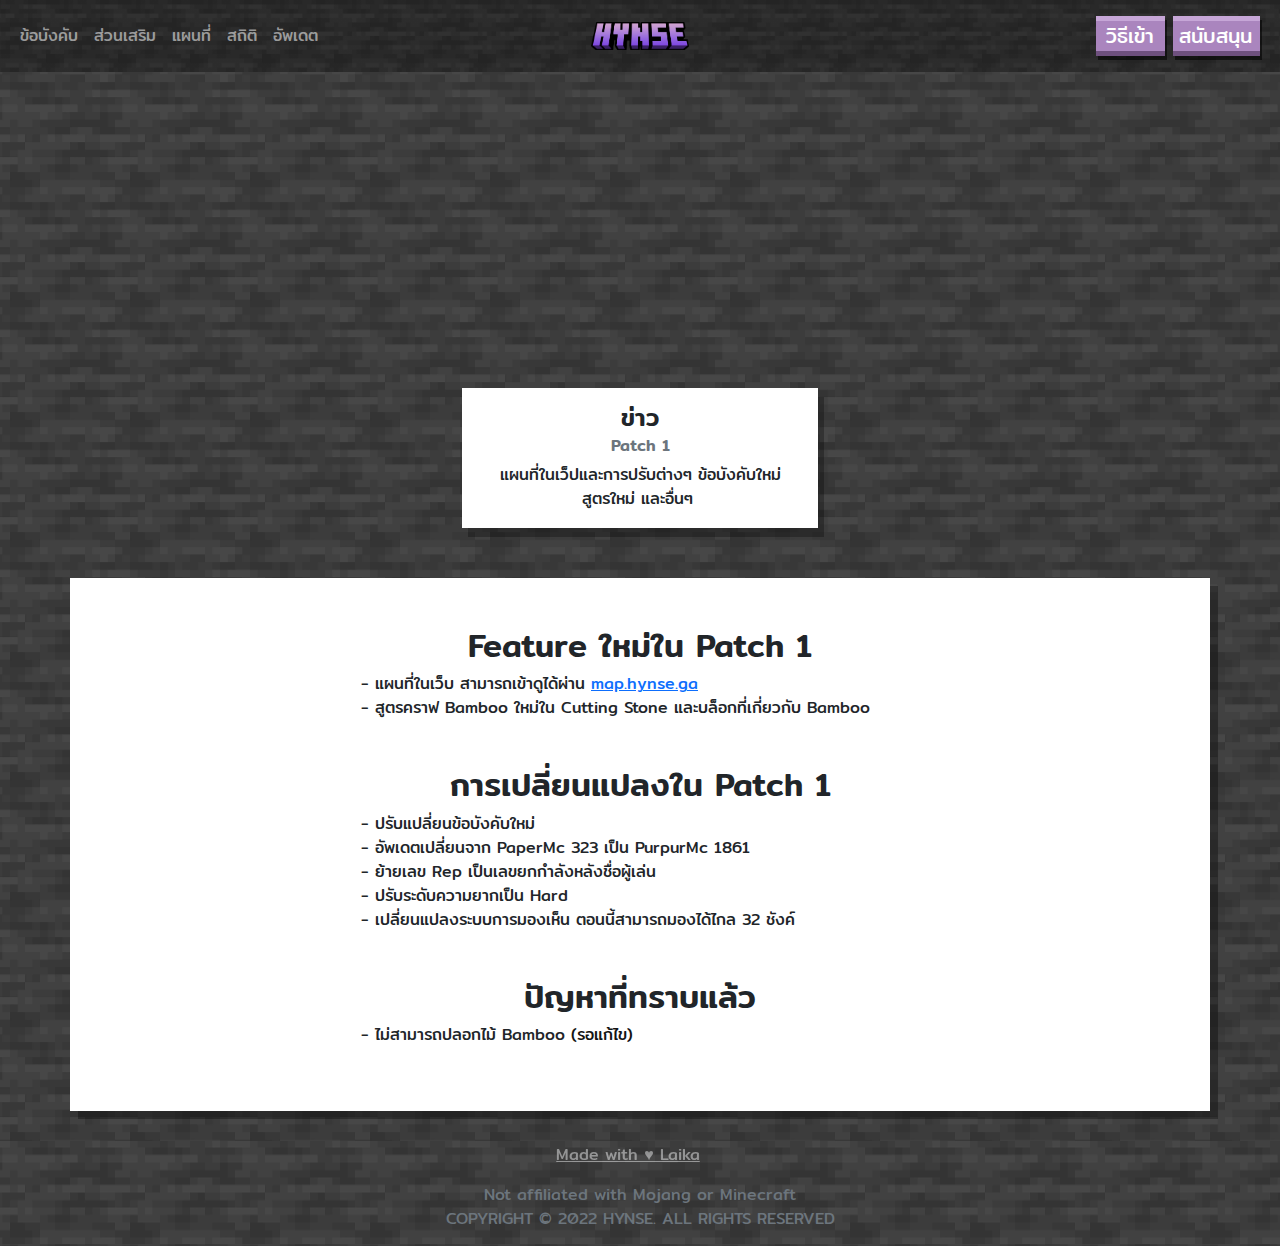
<file: html/patch/1/index.html>
<!DOCTYPE html>
<html lang="en">

<head>
    <meta charset="utf-8">
    <meta name="viewport" content="width=device-width, initial-scale=1.0, shrink-to-fit=no">
    <title>Hynse - เซิร์ฟเวอร์ SMP ที่เป็นกันเอง</title>
    <meta name="theme-color" content="#deacf2">
    <meta name="twitter:card" content="summary_large_image">
    <meta name="description" content="นี้เป็นเซิร์ฟเวอร์ SMP ที่เน้นอิสระให้ผู้เล่นตามที่ต้องการและวานิลลา
">
    <meta name="twitter:image" content="https://cdn.discordapp.com/attachments/1032688030642884639/1052219615633231912/babber.png">
    <meta property="og:image" content="https://cdn.discordapp.com/attachments/1032688030642884639/1052219615633231912/babber.png">
    <meta property="og:type" content="website">
    <meta name="twitter:title" content="Hynse - เซิร์ฟเวอร์ SMP ที่เป็นกันเอง">
    <meta name="twitter:description" content="นี้เป็นเซิร์ฟเวอร์ SMP ที่เน้นอิสระให้ผู้เล่นตามที่ต้องการและวานิลลา
">
    <link rel="icon" type="image/png" sizes="256x256" href="assets/img/logopurpur.png">
    <link rel="stylesheet" href="assets/bootstrap/css/bootstrap.min.css">
    <link rel="stylesheet" href="https://fonts.googleapis.com/css?family=Mitr&amp;subset=thai&amp;display=swap">
    <link rel="stylesheet" href="assets/css/aos.min.css">
    <link rel="stylesheet" href="assets/css/Footer-Dark-icons.css">
    <link rel="stylesheet" href="assets/css/Hero-Carousel-images.css">
    <link rel="stylesheet" href="assets/css/nav2.css">
    <link rel="stylesheet" href="assets/css/styles.css">
</head>

<body style="font-family: Mitr, sans-serif;background: url(&quot;assets/img/haw.png&quot;) center / auto repeat;">
    <nav class="navbar navbar-light navbar-expand-md py-3" style="background: linear-gradient(#000000ae, #000000ae), url(&quot;assets/img/14104498-stone_l.webp&quot;) center / contain repeat;">
        <div class="container-fluid"><a class="navbar-brand d-flex align-items-center" data-aos="fade" data-aos-duration="900" data-aos-delay="250" href="https://hynse.ga" style="padding: 0px;padding-bottom: 0px;margin-right: 141px;"><img class="justify-content-md-center" src="assets/img/wadwaf.png" style="width: 98px;"></a><button data-bs-toggle="collapse" class="navbar-toggler" data-bs-target="#navcol-4"><span class="visually-hidden">Toggle navigation</span><span class="navbar-toggler-icon" style="width: 42px;height: 42px;"></span></button>
            <div class="collapse navbar-collapse flex-grow-0 order-md-first" id="navcol-4">
                <ul class="navbar-nav me-auto">
                    <li class="nav-item"><a class="nav-link" href="https://hynse.ga/guideline">ข้อบังคับ</a></li>
                    <li class="nav-item"><a class="nav-link" href="https://hynse.ga/plugins">ส่วนเสริม</a></li>
                    <li class="nav-item"><a class="nav-link" href="https://hynse.ga/map">แผนที่</a></li>
                    <li class="nav-item"><a class="nav-link" href="https://hynse.ga/stats">สถิติ</a></li>
                    <li class="nav-item"><a class="nav-link" href="https://hynse.ga/patch">อัพเดต</a></li>
                </ul>
            </div>
            <div class="d-none d-md-block"><a class="btn btn-primary btn-lg me-2" role="button" href="https://hynse.ga/join" style="border-radius: 0px;background: rgb(170,133,190);border-style: none;border-top: 5px solid rgb(198,166,215);border-bottom: 5px solid rgb(110,80,126);box-shadow: 2px 4px 0px rgba(0,0,0,0.54);padding-right: 7px;padding-left: 6px;padding-top: 0px;padding-bottom: 0px;width: 69.0312px;">วิธีเข้า</a><a class="btn btn-primary btn-lg me-2" role="button" href="https://hynse.ga/supporter" style="border-radius: 0px;background: rgb(170,133,190);border-style: none;border-top: 5px solid rgb(198,166,215);border-bottom: 5px solid rgb(110,80,126);box-shadow: 2px 4px 0px rgba(0,0,0,0.54);padding-right: 7px;padding-left: 6px;padding-top: 0px;padding-bottom: 0px;width: 87.0312px;">สนับสนุน</a></div>
        </div>
    </nav>
    <section>
        <div style="height: 366px;background: url(&quot;https://media.discordapp.net/attachments/1033187106215964793/1052382410408464465/image.png?width=998&amp;height=566&quot;) center / cover;border-style: none;filter: brightness(86%) contrast(174%);"></div>
        <div class="container h-100 position-relative" style="top: -50px;">
            <div class="row gy-5 gy-lg-0 row-cols-1 row-cols-md-2 row-cols-lg-3 d-md-flex justify-content-md-center align-items-md-center">
                <div class="col" style="border-width: 0px;border-style: none;">
                    <div class="card" style="border-radius: 0px;box-shadow: 6px 9px rgba(0,0,0,0.28);border-width: 0px;border-style: none;">
                        <div class="card-body pt-5 p-4" style="padding-top: 15px !important;padding-bottom: 17px !important;">
                            <h4 class="card-title" style="text-align: center;">ข่าว</h4>
                            <h6 class="text-muted card-subtitle mb-2" style="text-align: center;">Patch 1</h6>
                            <p class="card-text" style="text-align: center;">แผนที่ในเว็ปและการปรับต่างๆ ข้อบังคับใหม่ สูตรใหม่ และอื่นๆ&nbsp;</p>
                        </div>
                    </div>
                </div>
            </div>
        </div>
    </section>
    <div class="container py-4 py-xl-5" style="background: #ffffff;margin-bottom: 30px;box-shadow: 8px 8px rgba(0,0,0,0.31);">
        <div class="col-md-8 col-xl-6 text-center mx-auto">
            <h2>Feature ใหม่ใน Patch 1</h2>
            <p class="w-lg-50" style="text-align: left;">- แผนที่ในเว็บ สามารถเข้าดูได้ผ่าน <a href="https://map.hynse.ga">map.hynse.ga</a>&nbsp;<br>- สูตรคราฟ Bamboo ใหม่ใน Cutting Stone และบล็อกที่เกี่ยวกับ Bamboo<br></p>
        </div>
        <div class="col-md-8 col-xl-6 text-center mx-auto" style="padding-top: 29px;">
            <h2>การเปลี่ยนแปลงใน&nbsp;Patch 1<br></h2>
            <p class="w-lg-50" style="text-align: left;">- ปรับแปลี่ยนข้อบังคับใหม่<br>- อัพเดตเปลี่ยนจาก PaperMc 323 เป็น PurpurMc 1861<br>- ย้ายเลข Rep เป็นเลขยกกำลังหลังชื่อผู้เล่น<br>- ปรับระดับความยากเป็น Hard<br>- เปลี่ยนแปลงระบบการมองเห็น ตอนนี้สามารถมองได้ไกล 32 ชังค์</p>
        </div>
        <div class="col-md-8 col-xl-6 text-center mx-auto" style="padding-top: 29px;">
            <h2>ปัญหาที่ทราบแล้ว</h2>
            <p class="w-lg-50" style="text-align: left;">- ไม่สามารถปลอกไม้ Bamboo <span style="color: rgb(20, 20, 20);">(รอแก้ไข)</span></p>
        </div>
    </div>
    <footer class="text-center bg-dark" style="background: url(&quot;assets/img/haw.png&quot;) center / auto repeat;height: 103px;">
        <div class="container text-white py-4 py-lg-5" style="height: 105px;padding-top: 2px !important;">
            <ul class="list-inline">
                <li class="list-inline-item me-4"><a class="link-light" href="https://www.youtube.com/@Laika1" rel="author" style="opacity: 0.47;">Made with ♥ Laika</a></li>
            </ul>
            <p class="text-muted mb-0">Not affiliated with Mojang or Minecraft</p>
            <p class="text-muted mb-0">COPYRIGHT © 2022 HYNSE. ALL RIGHTS RESERVED</p>
        </div>
    </footer>
    <script src="assets/bootstrap/js/bootstrap.min.js"></script>
    <script src="assets/js/aos.min.js"></script>
    <script src="assets/js/bs-init.js"></script>
</body>

</html>
</file>
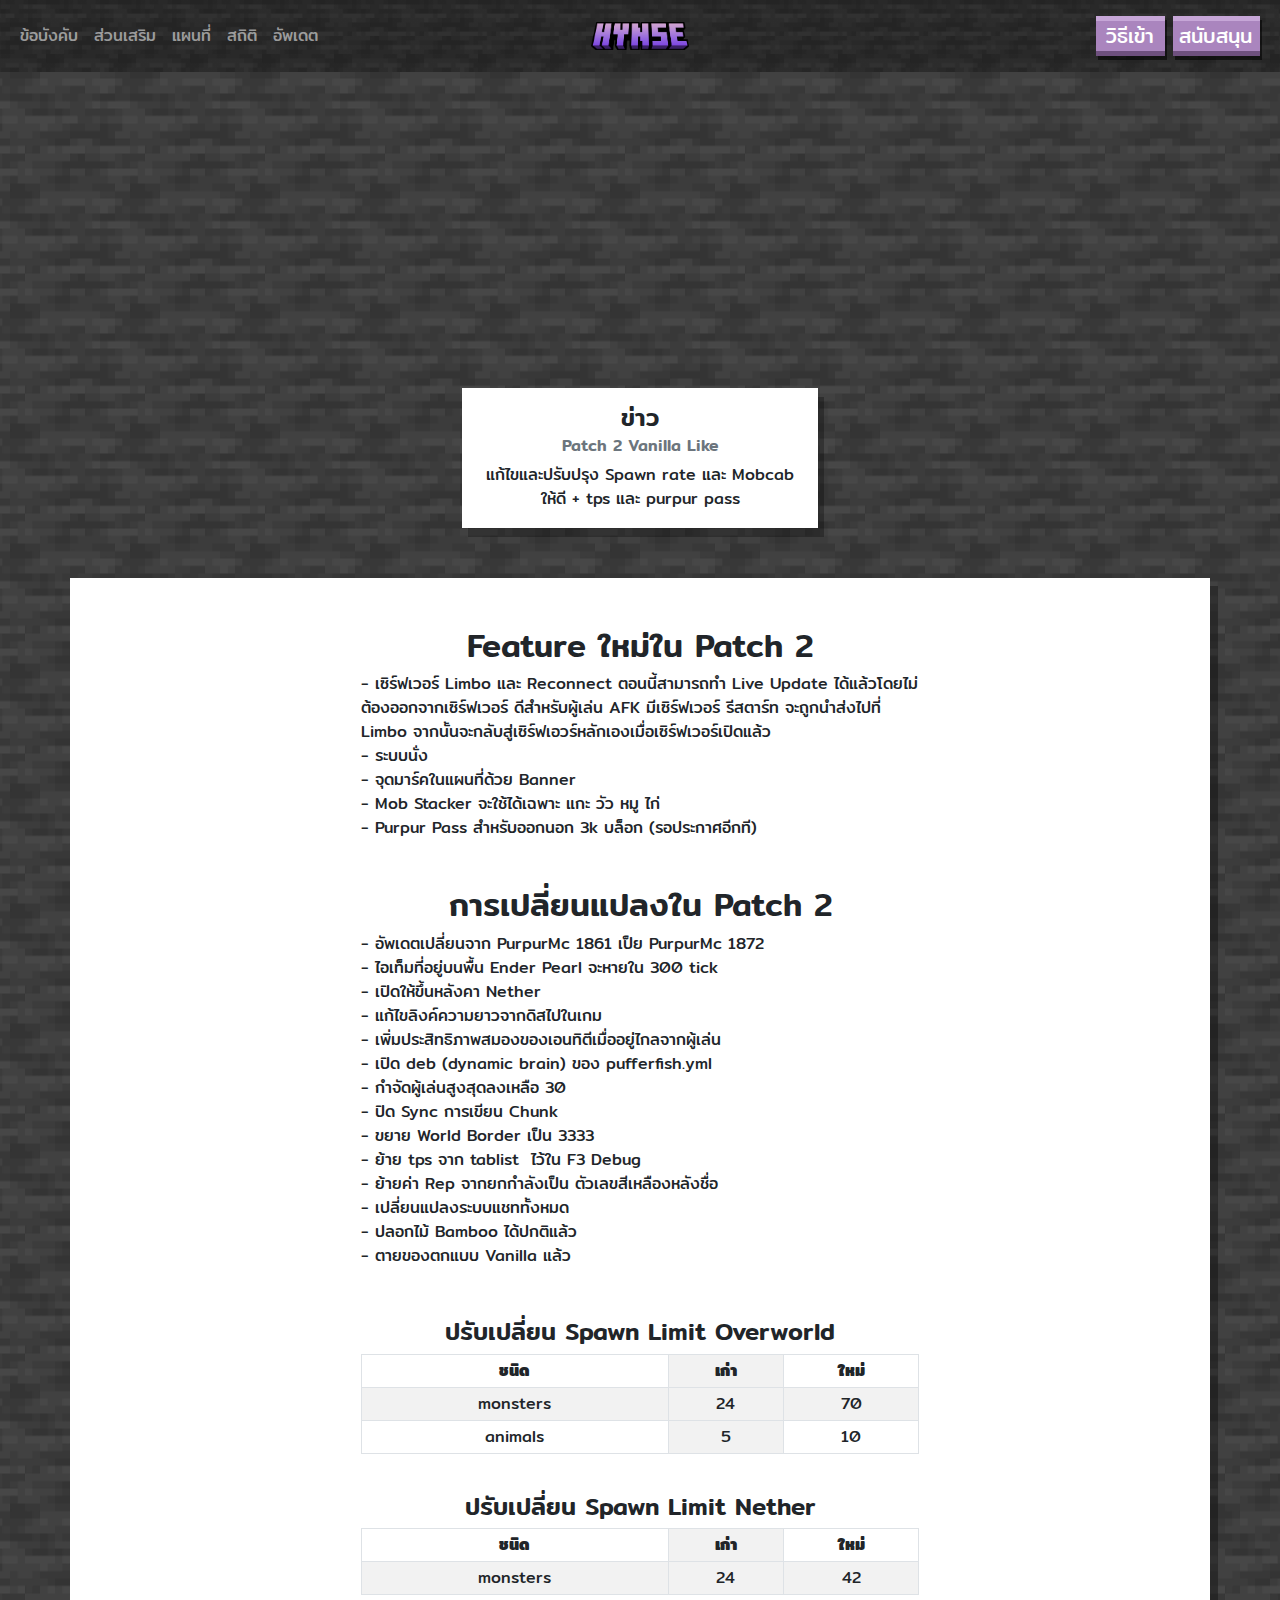
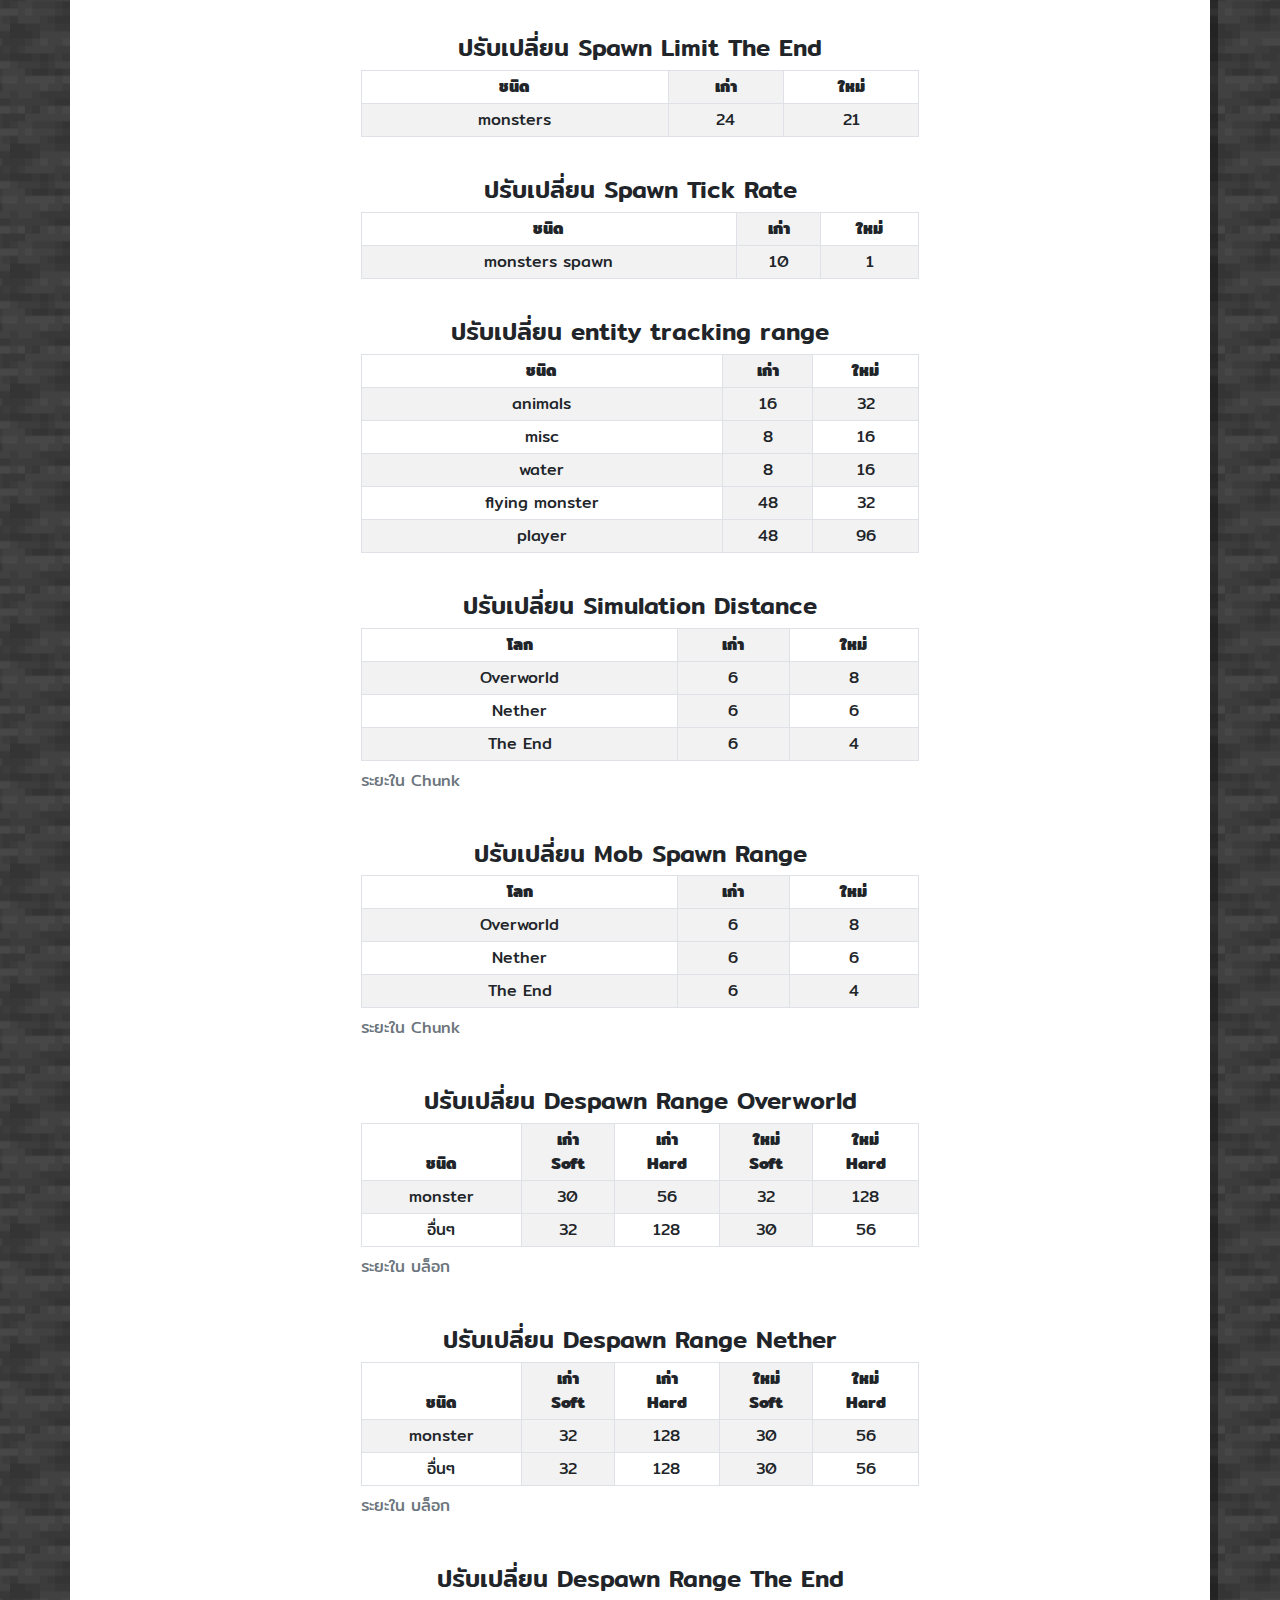
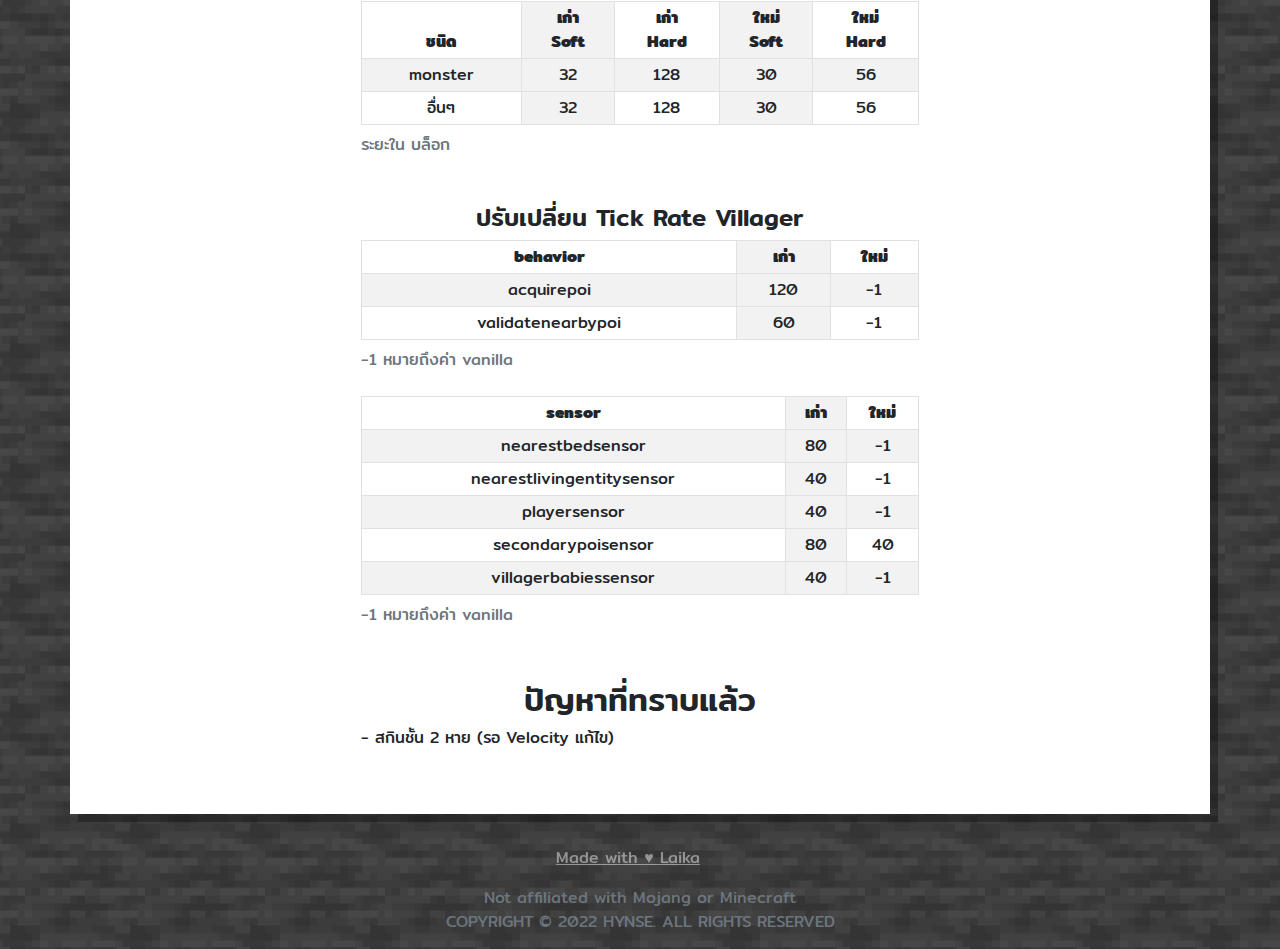
<file: html/patch/2/index.html>
<!DOCTYPE html>
<html lang="en">

<head>
    <meta charset="utf-8">
    <meta name="viewport" content="width=device-width, initial-scale=1.0, shrink-to-fit=no">
    <title>Hynse - เซิร์ฟเวอร์ SMP ที่เป็นกันเอง</title>
    <meta name="twitter:image" content="assets/img/wawgafgag.png">
    <meta name="theme-color" content="#ffb5fd">
    <meta name="twitter:card" content="summary_large_image">
    <meta name="description" content="นี้เป็นเซิร์ฟเวอร์ SMP ที่เน้นอิสระให้ผู้เล่นตามที่ต้องการและวานิลลา
">
    <meta property="og:type" content="website">
    <meta name="twitter:title" content="Hynse - เซิร์ฟเวอร์ SMP ที่เป็นกันเอง">
    <meta name="twitter:description" content="นี้เป็นเซิร์ฟเวอร์ SMP ที่เน้นอิสระให้ผู้เล่นตามที่ต้องการและวานิลลา
">
    <meta property="og:image" content="assets/img/wawgafgag.png">
    <link rel="icon" type="image/png" sizes="256x256" href="assets/img/logopurpur.png">
    <link rel="stylesheet" href="assets/bootstrap/css/bootstrap.min.css">
    <link rel="stylesheet" href="https://fonts.googleapis.com/css?family=Mitr&amp;subset=thai&amp;display=swap">
    <link rel="stylesheet" href="assets/css/aos.min.css">
    <link rel="stylesheet" href="assets/css/Footer-Dark-icons.css">
    <link rel="stylesheet" href="assets/css/Hero-Carousel-images.css">
    <link rel="stylesheet" href="assets/css/nav2.css">
    <link rel="stylesheet" href="assets/css/styles.css">
</head>

<body style="font-family: Mitr, sans-serif;background: url(&quot;assets/img/haw.png&quot;) center / auto repeat;">
    <nav class="navbar navbar-light navbar-expand-md py-3" style="background: linear-gradient(#000000ae, #000000ae), url(&quot;assets/img/14104498-stone_l.webp&quot;) center / contain repeat;">
        <div class="container-fluid"><a class="navbar-brand d-flex align-items-center" data-aos="fade" data-aos-duration="900" data-aos-delay="250" href="https://hynse.ga" style="padding: 0px;padding-bottom: 0px;margin-right: 141px;"><img class="justify-content-md-center" src="assets/img/wadwaf.png" style="width: 98px;"></a><button data-bs-toggle="collapse" class="navbar-toggler" data-bs-target="#navcol-4"><span class="visually-hidden">Toggle navigation</span><span class="navbar-toggler-icon" style="width: 42px;height: 42px;"></span></button>
            <div class="collapse navbar-collapse flex-grow-0 order-md-first" id="navcol-4">
                <ul class="navbar-nav me-auto">
                    <li class="nav-item"><a class="nav-link" href="https://hynse.ga/guideline">ข้อบังคับ</a></li>
                    <li class="nav-item"><a class="nav-link" href="https://hynse.ga/plugins">ส่วนเสริม</a></li>
                    <li class="nav-item"><a class="nav-link" href="https://hynse.ga/map">แผนที่</a></li>
                    <li class="nav-item"><a class="nav-link" href="https://hynse.ga/stats">สถิติ</a></li>
                    <li class="nav-item"><a class="nav-link" href="https://hynse.ga/patch">อัพเดต</a></li>
                </ul>
            </div>
            <div class="d-none d-md-block"><a class="btn btn-primary btn-lg me-2" role="button" href="https://hynse.ga/join" style="border-radius: 0px;background: rgb(170,133,190);border-style: none;border-top: 5px solid rgb(198,166,215);border-bottom: 5px solid rgb(110,80,126);box-shadow: 2px 4px 0px rgba(0,0,0,0.54);padding-right: 7px;padding-left: 6px;padding-top: 0px;padding-bottom: 0px;width: 69.0312px;">วิธีเข้า</a><a class="btn btn-primary btn-lg me-2" role="button" href="https://hynse.ga/supporter" style="border-radius: 0px;background: rgb(170,133,190);border-style: none;border-top: 5px solid rgb(198,166,215);border-bottom: 5px solid rgb(110,80,126);box-shadow: 2px 4px 0px rgba(0,0,0,0.54);padding-right: 7px;padding-left: 6px;padding-top: 0px;padding-bottom: 0px;width: 87.0312px;">สนับสนุน</a></div>
        </div>
    </nav>
    <section>
        <div style="height: 366px;background: url(&quot;https://media.discordapp.net/attachments/1054303752984731648/1054303756524724224/wawgafgag.png?width=1080&amp;height=456&quot;) center / cover;border-style: none;filter: brightness(109%) contrast(105%);"></div>
        <div class="container h-100 position-relative" style="top: -50px;">
            <div class="row gy-5 gy-lg-0 row-cols-1 row-cols-md-2 row-cols-lg-3 d-md-flex justify-content-md-center align-items-md-center">
                <div class="col" style="border-width: 0px;border-style: none;">
                    <div class="card" style="border-radius: 0px;box-shadow: 6px 9px rgba(0,0,0,0.28);border-width: 0px;border-style: none;">
                        <div class="card-body pt-5 p-4" style="padding-top: 15px !important;padding-bottom: 17px !important;">
                            <h4 class="card-title" style="text-align: center;">ข่าว</h4>
                            <h6 class="text-muted card-subtitle mb-2" style="text-align: center;">Patch 2 Vanilla Like</h6>
                            <p class="card-text" style="text-align: center;">แก้ไขและปรับปรุง Spawn rate และ Mobcab ให้ดี + tps และ purpur pass</p>
                        </div>
                    </div>
                </div>
            </div>
        </div>
    </section>
    <div class="container py-4 py-xl-5" style="background: #ffffff;margin-bottom: 30px;box-shadow: 8px 8px rgba(0,0,0,0.31);">
        <div class="col-md-8 col-xl-6 text-center mx-auto">
            <h2>Feature ใหม่ใน Patch 2</h2>
            <p class="w-lg-50" style="text-align: left;">- เซิร์ฟเวอร์ Limbo และ Reconnect ตอนนี้สามารถทำ Live Update ได้แล้วโดยไม่ต้องออกจากเซิร์ฟเวอร์ ดีสำหรับผู้เล่น AFK มีเซิร์ฟเวอร์&nbsp;รีสตาร์ท จะถูกนำส่งไปที่ Limbo จากนั้นจะกลับสู่เซิร์ฟเอวร์หลักเองเมื่อเซิร์ฟเวอร์เปิดแล้ว<br>- ระบบนั่ง<br>- จุดมาร์คในแผนที่ด้วย Banner<br>- Mob Stacker จะใช้ได้เฉพาะ แกะ วัว หมู ไก่<br>- Purpur Pass สำหรับออกนอก 3k บล็อก (รอประกาศอีกที)<br></p>
        </div>
        <div class="col-md-8 col-xl-6 text-center mx-auto" style="padding-top: 29px;">
            <h2>การเปลี่ยนแปลงใน&nbsp;Patch 2<br></h2>
            <p class="w-lg-50" style="text-align: left;">- อัพเดตเปลี่ยนจาก PurpurMc 1861 เป็ย PurpurMc 1872<br>- ไอเท็มที่อยู่บนพื้น Ender Pearl จะหายใน 300 tick<br>- เปิดให้ขึ้นหลังคา Nether&nbsp;<br>- แก้ไขลิงค์ความยาวจากดิสไปในเกม<br>-&nbsp;เพิ่มประสิทธิภาพสมองของเอนทิตีเมื่ออยู่ไกลจากผู้เล่น<br>- เปิด deb (dynamic brain) ของ&nbsp;pufferfish.yml&nbsp;<br>- กำจัดผู้เล่นสูงสุดลงเหลือ 30<br>- ปิด Sync การเขียน Chunk<br>- ขยาย World Border เป็น 3333<br>- ย้าย tps จาก tablist&nbsp; ไว้ใน F3 Debug<br>- ย้ายค่า Rep จากยกกำลังเป็น ตัวเลขสีเหลืองหลังชื่อ<br>- เปลี่ยนแปลงระบบแชททั้งหมด<br>- ปลอกไม้ Bamboo ได้ปกติแล้ว<br>- ตายของตกแบบ Vanilla แล้ว</p>
            <h4 style="padding-top: 33px;">ปรับเปลี่ยน Spawn Limit Overworld</h4>
            <div class="table-responsive text-center">
                <table class="table table-striped table-striped-columns table-sm table-bordered">
                    <thead>
                        <tr>
                            <th>ชนิด</th>
                            <th>เก่า</th>
                            <th>ใหม่</th>
                        </tr>
                    </thead>
                    <tbody>
                        <tr>
                            <td>monsters</td>
                            <td>24</td>
                            <td>70</td>
                        </tr>
                        <tr>
                            <td>animals</td>
                            <td>5</td>
                            <td>10</td>
                        </tr>
                    </tbody>
                </table>
            </div>
            <h4 style="padding-top: 22px;">ปรับเปลี่ยน Spawn Limit Nether</h4>
            <div class="table-responsive text-center">
                <table class="table table-striped table-striped-columns table-sm table-bordered">
                    <thead>
                        <tr>
                            <th>ชนิด</th>
                            <th>เก่า</th>
                            <th>ใหม่</th>
                        </tr>
                    </thead>
                    <tbody>
                        <tr>
                            <td>monsters</td>
                            <td>24</td>
                            <td>42</td>
                        </tr>
                    </tbody>
                </table>
            </div>
            <h4 style="padding-top: 22px;">ปรับเปลี่ยน Spawn Limit The End</h4>
            <div class="table-responsive text-center">
                <table class="table table-striped table-striped-columns table-sm table-bordered">
                    <thead>
                        <tr>
                            <th>ชนิด</th>
                            <th>เก่า</th>
                            <th>ใหม่</th>
                        </tr>
                    </thead>
                    <tbody>
                        <tr>
                            <td>monsters</td>
                            <td>24</td>
                            <td>21</td>
                        </tr>
                    </tbody>
                </table>
            </div>
            <h4 style="padding-top: 22px;">ปรับเปลี่ยน Spawn Tick Rate</h4>
            <div class="table-responsive text-center">
                <table class="table table-striped table-striped-columns table-sm table-bordered">
                    <thead>
                        <tr>
                            <th>ชนิด</th>
                            <th>เก่า</th>
                            <th>ใหม่</th>
                        </tr>
                    </thead>
                    <tbody>
                        <tr>
                            <td>monsters spawn</td>
                            <td>10</td>
                            <td>1</td>
                        </tr>
                    </tbody>
                </table>
            </div>
            <h4 style="padding-top: 22px;">ปรับเปลี่ยน entity tracking range</h4>
            <div class="table-responsive text-center">
                <table class="table table-striped table-striped-columns table-sm table-bordered">
                    <thead>
                        <tr>
                            <th>ชนิด</th>
                            <th>เก่า</th>
                            <th>ใหม่</th>
                        </tr>
                    </thead>
                    <tbody>
                        <tr>
                            <td>animals</td>
                            <td>16</td>
                            <td>32</td>
                        </tr>
                        <tr>
                            <td>misc</td>
                            <td>8</td>
                            <td>16</td>
                        </tr>
                        <tr>
                            <td>water</td>
                            <td>8</td>
                            <td>16</td>
                        </tr>
                        <tr>
                            <td>flying monster</td>
                            <td>48</td>
                            <td>32</td>
                        </tr>
                        <tr>
                            <td>player</td>
                            <td>48</td>
                            <td>96</td>
                        </tr>
                    </tbody>
                </table>
            </div>
            <h4 style="padding-top: 22px;">ปรับเปลี่ยน Simulation Distance</h4>
            <div class="table-responsive text-center">
                <table class="table table-striped table-striped-columns table-sm table-bordered">
                    <caption>ระยะใน Chunk<br></caption>
                    <thead>
                        <tr>
                            <th>โลก</th>
                            <th>เก่า</th>
                            <th>ใหม่</th>
                        </tr>
                    </thead>
                    <tbody>
                        <tr>
                            <td>Overworld</td>
                            <td>6</td>
                            <td>8</td>
                        </tr>
                        <tr>
                            <td>Nether</td>
                            <td>6</td>
                            <td>6</td>
                        </tr>
                        <tr>
                            <td>The End</td>
                            <td>6</td>
                            <td>4</td>
                        </tr>
                    </tbody>
                </table>
            </div>
            <h4 style="padding-top: 22px;">ปรับเปลี่ยน Mob Spawn Range</h4>
            <div class="table-responsive text-center">
                <table class="table table-striped table-striped-columns table-sm table-bordered">
                    <caption>ระยะใน Chunk</caption>
                    <thead>
                        <tr>
                            <th>โลก</th>
                            <th>เก่า</th>
                            <th>ใหม่</th>
                        </tr>
                    </thead>
                    <tbody>
                        <tr>
                            <td>Overworld</td>
                            <td>6</td>
                            <td>8</td>
                        </tr>
                        <tr>
                            <td>Nether</td>
                            <td>6</td>
                            <td>6</td>
                        </tr>
                        <tr>
                            <td>The End</td>
                            <td>6</td>
                            <td>4</td>
                        </tr>
                    </tbody>
                </table>
            </div>
            <h4 style="padding-top: 22px;">ปรับเปลี่ยน Despawn Range&nbsp;Overworld<br></h4>
            <div class="table-responsive text-center">
                <table class="table table-striped table-striped-columns table-sm table-bordered">
                    <caption>ระยะใน บล็อก</caption>
                    <thead>
                        <tr>
                            <th>ชนิด</th>
                            <th>เก่า<br>Soft</th>
                            <th><strong>เก่า</strong><br>Hard</th>
                            <th>ใหม่<br>Soft</th>
                            <th>ใหม่<br>Hard</th>
                        </tr>
                    </thead>
                    <tbody>
                        <tr>
                            <td>monster</td>
                            <td>30</td>
                            <td>56</td>
                            <td>32</td>
                            <td>128</td>
                        </tr>
                        <tr>
                            <td>อื่นๆ</td>
                            <td>32</td>
                            <td>128</td>
                            <td>30</td>
                            <td>56</td>
                        </tr>
                    </tbody>
                </table>
            </div>
            <h4 style="padding-top: 22px;">ปรับเปลี่ยน Despawn Range Nether<br></h4>
            <div class="table-responsive text-center">
                <table class="table table-striped table-striped-columns table-sm table-bordered">
                    <caption>ระยะใน บล็อก</caption>
                    <thead>
                        <tr>
                            <th>ชนิด</th>
                            <th>เก่า<br>Soft</th>
                            <th><strong>เก่า</strong><br>Hard</th>
                            <th>ใหม่<br>Soft</th>
                            <th>ใหม่<br>Hard</th>
                        </tr>
                    </thead>
                    <tbody>
                        <tr>
                            <td>monster</td>
                            <td>32</td>
                            <td>128</td>
                            <td>30</td>
                            <td>56</td>
                        </tr>
                        <tr>
                            <td>อื่นๆ</td>
                            <td>32</td>
                            <td>128</td>
                            <td>30</td>
                            <td>56</td>
                        </tr>
                    </tbody>
                </table>
            </div>
            <h4 style="padding-top: 22px;">ปรับเปลี่ยน Despawn Range The End<br></h4>
            <div class="table-responsive text-center">
                <table class="table table-striped table-striped-columns table-sm table-bordered">
                    <caption>ระยะใน บล็อก</caption>
                    <thead>
                        <tr>
                            <th>ชนิด</th>
                            <th>เก่า<br>Soft</th>
                            <th><strong>เก่า</strong><br>Hard</th>
                            <th>ใหม่<br>Soft</th>
                            <th>ใหม่<br>Hard</th>
                        </tr>
                    </thead>
                    <tbody>
                        <tr>
                            <td>monster</td>
                            <td>32</td>
                            <td>128</td>
                            <td>30</td>
                            <td>56</td>
                        </tr>
                        <tr>
                            <td>อื่นๆ</td>
                            <td>32</td>
                            <td>128</td>
                            <td>30</td>
                            <td>56</td>
                        </tr>
                    </tbody>
                </table>
            </div>
            <h4 style="padding-top: 22px;">ปรับเปลี่ยน Tick Rate Villager<br></h4>
            <div class="table-responsive text-center">
                <table class="table table-striped table-striped-columns table-sm table-bordered">
                    <caption>-1 หมายถึงค่า vanilla</caption>
                    <thead>
                        <tr>
                            <th>behavior</th>
                            <th><strong>เก่า</strong><br></th>
                            <th>ใหม่<br></th>
                        </tr>
                    </thead>
                    <tbody>
                        <tr>
                            <td>acquirepoi</td>
                            <td>120</td>
                            <td>-1</td>
                        </tr>
                        <tr>
                            <td>validatenearbypoi</td>
                            <td>60</td>
                            <td>-1</td>
                        </tr>
                    </tbody>
                </table>
            </div>
            <div class="table-responsive text-center">
                <table class="table table-striped table-striped-columns table-sm table-bordered">
                    <caption>-1 หมายถึงค่า vanilla</caption>
                    <thead>
                        <tr>
                            <th>sensor</th>
                            <th><strong>เก่า</strong><br></th>
                            <th>ใหม่<br></th>
                        </tr>
                    </thead>
                    <tbody>
                        <tr>
                            <td>nearestbedsensor</td>
                            <td>80</td>
                            <td>-1</td>
                        </tr>
                        <tr>
                            <td>nearestlivingentitysensor</td>
                            <td>40</td>
                            <td>-1</td>
                        </tr>
                        <tr>
                            <td>playersensor</td>
                            <td>40</td>
                            <td>-1</td>
                        </tr>
                        <tr>
                            <td>secondarypoisensor</td>
                            <td>80</td>
                            <td>40</td>
                        </tr>
                        <tr>
                            <td>villagerbabiessensor</td>
                            <td>40</td>
                            <td>-1</td>
                        </tr>
                    </tbody>
                </table>
            </div>
        </div>
        <div class="col-md-8 col-xl-6 text-center mx-auto" style="padding-top: 29px;">
            <h2>ปัญหาที่ทราบแล้ว</h2>
            <p class="w-lg-50" style="text-align: left;">- สกินชั้น 2 หาย (รอ Velocity แก้ไข)</p>
        </div>
    </div>
    <footer class="text-center bg-dark" style="background: url(&quot;assets/img/haw.png&quot;) center / auto repeat;height: 103px;">
        <div class="container text-white py-4 py-lg-5" style="height: 105px;padding-top: 2px !important;">
            <ul class="list-inline">
                <li class="list-inline-item me-4"><a class="link-light" href="https://www.youtube.com/@Laika1" rel="author" style="opacity: 0.47;">Made with ♥ Laika</a></li>
            </ul>
            <p class="text-muted mb-0">Not affiliated with Mojang or Minecraft</p>
            <p class="text-muted mb-0">COPYRIGHT © 2022 HYNSE. ALL RIGHTS RESERVED</p>
        </div>
    </footer>
    <script src="assets/bootstrap/js/bootstrap.min.js"></script>
    <script src="assets/js/aos.min.js"></script>
    <script src="assets/js/bs-init.js"></script>
</body>

</html>
</file>
<file: html/faq/assets/css/Footer-Dark-icons.css>
.bs-icon {
  --bs-icon-size: .75rem;
  display: flex;
  flex-shrink: 0;
  justify-content: center;
  align-items: center;
  font-size: var(--bs-icon-size);
  width: calc(var(--bs-icon-size) * 2);
  height: calc(var(--bs-icon-size) * 2);
  color: var(--bs-primary);
}

.bs-icon-xs {
  --bs-icon-size: 1rem;
  width: calc(var(--bs-icon-size) * 1.5);
  height: calc(var(--bs-icon-size) * 1.5);
}

.bs-icon-sm {
  --bs-icon-size: 1rem;
}

.bs-icon-md {
  --bs-icon-size: 1.5rem;
}

.bs-icon-lg {
  --bs-icon-size: 2rem;
}

.bs-icon-xl {
  --bs-icon-size: 2.5rem;
}

.bs-icon.bs-icon-primary {
  color: var(--bs-white);
  background: var(--bs-primary);
}

.bs-icon.bs-icon-primary-light {
  color: var(--bs-primary);
  background: rgba(var(--bs-primary-rgb), .2);
}

.bs-icon.bs-icon-semi-white {
  color: var(--bs-primary);
  background: rgba(255, 255, 255, .5);
}

.bs-icon.bs-icon-rounded {
  border-radius: .5rem;
}

.bs-icon.bs-icon-circle {
  border-radius: 50%;
}
</file>
<file: html/faq/assets/css/Hero-Carousel-images.css>
.fit-cover {
  object-fit: cover;
}
</file>
<file: html/faq/assets/css/nav2.css>
.navbar {
  --bs-navbar-padding-x: 0;
  --bs-navbar-padding-y: 0.5rem;
  --bs-navbar-color: rgba(255,255,255,0.55);
  --bs-navbar-hover-color: rgb(197,169,255);
  --bs-navbar-disabled-color: rgba(237,0,0,0.3);
  --bs-navbar-active-color: rgba(255,255,255,0.9);
  --bs-navbar-brand-padding-y: 0.3125rem;
  --bs-navbar-brand-margin-end: 1rem;
  --bs-navbar-brand-font-size: 1.25rem;
  --bs-navbar-brand-color: rgba(0, 0, 0, 0.9);
  --bs-navbar-brand-hover-color: rgba(0, 0, 0, 0.9);
  --bs-navbar-nav-link-padding-x: 0.5rem;
  --bs-navbar-toggler-padding-y: 0.25rem;
  --bs-navbar-toggler-padding-x: 0.75rem;
  --bs-navbar-toggler-font-size: 1.25rem;
  --bs-navbar-toggler-icon-bg: url("https://media.discordapp.net/attachments/1001387513543409725/1052169792414564433/aggg.png?width=566&height=566");
  --bs-navbar-toggler-border-color: rgba(0, 0, 0, 0.1);
  --bs-navbar-toggler-border-radius: 0.375rem;
  --bs-navbar-toggler-focus-width: 0.25rem;
  --bs-navbar-toggler-transition: box-shadow 0.15s ease-in-out;
  position: relative;
  display: flex;
  flex-wrap: wrap;
  align-items: center;
  justify-content: space-between;
  padding: var(--bs-navbar-padding-y) var(--bs-navbar-padding-x);
}

.navbar {
}
</file>
<file: html/faq/assets/css/styles.css>
.navbar {
  --bs-navbar-padding-x: 0;
  --bs-navbar-padding-y: 0.5rem;
  --bs-navbar-color: rgba(255,255,255,0.55);
  --bs-navbar-hover-color: rgb(197,169,255);
  --bs-navbar-disabled-color: rgba(237,0,0,0.3);
  --bs-navbar-active-color: rgba(255,255,255,0.9);
  --bs-navbar-brand-padding-y: 0.3125rem;
  --bs-navbar-brand-margin-end: 1rem;
  --bs-navbar-brand-font-size: 1.25rem;
  --bs-navbar-brand-color: rgba(0, 0, 0, 0.9);
  --bs-navbar-brand-hover-color: rgba(0, 0, 0, 0.9);
  --bs-navbar-nav-link-padding-x: 0.5rem;
  --bs-navbar-toggler-padding-y: 0.25rem;
  --bs-navbar-toggler-padding-x: 0.75rem;
  --bs-navbar-toggler-font-size: 1.25rem;
  --bs-navbar-toggler-icon-bg: url("https://media.discordapp.net/attachments/1001387513543409725/1052169792414564433/aggg.png?width=566&height=566");
  --bs-navbar-toggler-border-color: rgba(0, 0, 0, 0.1);
  --bs-navbar-toggler-border-radius: 0.375rem;
  --bs-navbar-toggler-focus-width: 0.25rem;
  --bs-navbar-toggler-transition: box-shadow 0.15s ease-in-out;
  position: relative;
  display: flex;
  flex-wrap: wrap;
  align-items: center;
  justify-content: space-between;
  padding: var(--bs-navbar-padding-y) var(--bs-navbar-padding-x);
}
</file>
<file: html/guideline/assets/css/Footer-Dark-icons.css>
.bs-icon {
  --bs-icon-size: .75rem;
  display: flex;
  flex-shrink: 0;
  justify-content: center;
  align-items: center;
  font-size: var(--bs-icon-size);
  width: calc(var(--bs-icon-size) * 2);
  height: calc(var(--bs-icon-size) * 2);
  color: var(--bs-primary);
}

.bs-icon-xs {
  --bs-icon-size: 1rem;
  width: calc(var(--bs-icon-size) * 1.5);
  height: calc(var(--bs-icon-size) * 1.5);
}

.bs-icon-sm {
  --bs-icon-size: 1rem;
}

.bs-icon-md {
  --bs-icon-size: 1.5rem;
}

.bs-icon-lg {
  --bs-icon-size: 2rem;
}

.bs-icon-xl {
  --bs-icon-size: 2.5rem;
}

.bs-icon.bs-icon-primary {
  color: var(--bs-white);
  background: var(--bs-primary);
}

.bs-icon.bs-icon-primary-light {
  color: var(--bs-primary);
  background: rgba(var(--bs-primary-rgb), .2);
}

.bs-icon.bs-icon-semi-white {
  color: var(--bs-primary);
  background: rgba(255, 255, 255, .5);
}

.bs-icon.bs-icon-rounded {
  border-radius: .5rem;
}

.bs-icon.bs-icon-circle {
  border-radius: 50%;
}
</file>
<file: html/guideline/assets/css/Hero-Carousel-images.css>
.fit-cover {
  object-fit: cover;
}
</file>
<file: html/guideline/assets/css/nav2.css>
.navbar {
  --bs-navbar-padding-x: 0;
  --bs-navbar-padding-y: 0.5rem;
  --bs-navbar-color: rgba(255,255,255,0.55);
  --bs-navbar-hover-color: rgb(197,169,255);
  --bs-navbar-disabled-color: rgba(237,0,0,0.3);
  --bs-navbar-active-color: rgba(255,255,255,0.9);
  --bs-navbar-brand-padding-y: 0.3125rem;
  --bs-navbar-brand-margin-end: 1rem;
  --bs-navbar-brand-font-size: 1.25rem;
  --bs-navbar-brand-color: rgba(0, 0, 0, 0.9);
  --bs-navbar-brand-hover-color: rgba(0, 0, 0, 0.9);
  --bs-navbar-nav-link-padding-x: 0.5rem;
  --bs-navbar-toggler-padding-y: 0.25rem;
  --bs-navbar-toggler-padding-x: 0.75rem;
  --bs-navbar-toggler-font-size: 1.25rem;
  --bs-navbar-toggler-icon-bg: url("https://media.discordapp.net/attachments/1001387513543409725/1052169792414564433/aggg.png?width=566&height=566");
  --bs-navbar-toggler-border-color: rgba(0, 0, 0, 0.1);
  --bs-navbar-toggler-border-radius: 0.375rem;
  --bs-navbar-toggler-focus-width: 0.25rem;
  --bs-navbar-toggler-transition: box-shadow 0.15s ease-in-out;
  position: relative;
  display: flex;
  flex-wrap: wrap;
  align-items: center;
  justify-content: space-between;
  padding: var(--bs-navbar-padding-y) var(--bs-navbar-padding-x);
}

.navbar {
}
</file>
<file: html/guideline/assets/css/styles.css>
.navbar {
  --bs-navbar-padding-x: 0;
  --bs-navbar-padding-y: 0.5rem;
  --bs-navbar-color: rgba(255,255,255,0.55);
  --bs-navbar-hover-color: rgb(197,169,255);
  --bs-navbar-disabled-color: rgba(237,0,0,0.3);
  --bs-navbar-active-color: rgba(255,255,255,0.9);
  --bs-navbar-brand-padding-y: 0.3125rem;
  --bs-navbar-brand-margin-end: 1rem;
  --bs-navbar-brand-font-size: 1.25rem;
  --bs-navbar-brand-color: rgba(0, 0, 0, 0.9);
  --bs-navbar-brand-hover-color: rgba(0, 0, 0, 0.9);
  --bs-navbar-nav-link-padding-x: 0.5rem;
  --bs-navbar-toggler-padding-y: 0.25rem;
  --bs-navbar-toggler-padding-x: 0.75rem;
  --bs-navbar-toggler-font-size: 1.25rem;
  --bs-navbar-toggler-icon-bg: url("https://media.discordapp.net/attachments/1001387513543409725/1052169792414564433/aggg.png?width=566&height=566");
  --bs-navbar-toggler-border-color: rgba(0, 0, 0, 0.1);
  --bs-navbar-toggler-border-radius: 0.375rem;
  --bs-navbar-toggler-focus-width: 0.25rem;
  --bs-navbar-toggler-transition: box-shadow 0.15s ease-in-out;
  position: relative;
  display: flex;
  flex-wrap: wrap;
  align-items: center;
  justify-content: space-between;
  padding: var(--bs-navbar-padding-y) var(--bs-navbar-padding-x);
}
</file>
<file: html/join/assets/css/Footer-Dark-icons.css>
.bs-icon {
  --bs-icon-size: .75rem;
  display: flex;
  flex-shrink: 0;
  justify-content: center;
  align-items: center;
  font-size: var(--bs-icon-size);
  width: calc(var(--bs-icon-size) * 2);
  height: calc(var(--bs-icon-size) * 2);
  color: var(--bs-primary);
}

.bs-icon-xs {
  --bs-icon-size: 1rem;
  width: calc(var(--bs-icon-size) * 1.5);
  height: calc(var(--bs-icon-size) * 1.5);
}

.bs-icon-sm {
  --bs-icon-size: 1rem;
}

.bs-icon-md {
  --bs-icon-size: 1.5rem;
}

.bs-icon-lg {
  --bs-icon-size: 2rem;
}

.bs-icon-xl {
  --bs-icon-size: 2.5rem;
}

.bs-icon.bs-icon-primary {
  color: var(--bs-white);
  background: var(--bs-primary);
}

.bs-icon.bs-icon-primary-light {
  color: var(--bs-primary);
  background: rgba(var(--bs-primary-rgb), .2);
}

.bs-icon.bs-icon-semi-white {
  color: var(--bs-primary);
  background: rgba(255, 255, 255, .5);
}

.bs-icon.bs-icon-rounded {
  border-radius: .5rem;
}

.bs-icon.bs-icon-circle {
  border-radius: 50%;
}
</file>
<file: html/join/assets/css/Hero-Carousel-images.css>
.fit-cover {
  object-fit: cover;
}
</file>
<file: html/join/assets/css/nav2.css>
.navbar {
  --bs-navbar-padding-x: 0;
  --bs-navbar-padding-y: 0.5rem;
  --bs-navbar-color: rgba(255,255,255,0.55);
  --bs-navbar-hover-color: rgb(197,169,255);
  --bs-navbar-disabled-color: rgba(237,0,0,0.3);
  --bs-navbar-active-color: rgba(255,255,255,0.9);
  --bs-navbar-brand-padding-y: 0.3125rem;
  --bs-navbar-brand-margin-end: 1rem;
  --bs-navbar-brand-font-size: 1.25rem;
  --bs-navbar-brand-color: rgba(0, 0, 0, 0.9);
  --bs-navbar-brand-hover-color: rgba(0, 0, 0, 0.9);
  --bs-navbar-nav-link-padding-x: 0.5rem;
  --bs-navbar-toggler-padding-y: 0.25rem;
  --bs-navbar-toggler-padding-x: 0.75rem;
  --bs-navbar-toggler-font-size: 1.25rem;
  --bs-navbar-toggler-icon-bg: url("https://media.discordapp.net/attachments/1001387513543409725/1052169792414564433/aggg.png?width=566&height=566");
  --bs-navbar-toggler-border-color: rgba(0, 0, 0, 0.1);
  --bs-navbar-toggler-border-radius: 0.375rem;
  --bs-navbar-toggler-focus-width: 0.25rem;
  --bs-navbar-toggler-transition: box-shadow 0.15s ease-in-out;
  position: relative;
  display: flex;
  flex-wrap: wrap;
  align-items: center;
  justify-content: space-between;
  padding: var(--bs-navbar-padding-y) var(--bs-navbar-padding-x);
}

.navbar {
}
</file>
<file: html/join/assets/css/styles.css>
.navbar {
  --bs-navbar-padding-x: 0;
  --bs-navbar-padding-y: 0.5rem;
  --bs-navbar-color: rgba(255,255,255,0.55);
  --bs-navbar-hover-color: rgb(197,169,255);
  --bs-navbar-disabled-color: rgba(237,0,0,0.3);
  --bs-navbar-active-color: rgba(255,255,255,0.9);
  --bs-navbar-brand-padding-y: 0.3125rem;
  --bs-navbar-brand-margin-end: 1rem;
  --bs-navbar-brand-font-size: 1.25rem;
  --bs-navbar-brand-color: rgba(0, 0, 0, 0.9);
  --bs-navbar-brand-hover-color: rgba(0, 0, 0, 0.9);
  --bs-navbar-nav-link-padding-x: 0.5rem;
  --bs-navbar-toggler-padding-y: 0.25rem;
  --bs-navbar-toggler-padding-x: 0.75rem;
  --bs-navbar-toggler-font-size: 1.25rem;
  --bs-navbar-toggler-icon-bg: url("https://media.discordapp.net/attachments/1001387513543409725/1052169792414564433/aggg.png?width=566&height=566");
  --bs-navbar-toggler-border-color: rgba(0, 0, 0, 0.1);
  --bs-navbar-toggler-border-radius: 0.375rem;
  --bs-navbar-toggler-focus-width: 0.25rem;
  --bs-navbar-toggler-transition: box-shadow 0.15s ease-in-out;
  position: relative;
  display: flex;
  flex-wrap: wrap;
  align-items: center;
  justify-content: space-between;
  padding: var(--bs-navbar-padding-y) var(--bs-navbar-padding-x);
}
</file>
<file: html/map/assets/css/Footer-Dark-icons.css>
.bs-icon {
  --bs-icon-size: .75rem;
  display: flex;
  flex-shrink: 0;
  justify-content: center;
  align-items: center;
  font-size: var(--bs-icon-size);
  width: calc(var(--bs-icon-size) * 2);
  height: calc(var(--bs-icon-size) * 2);
  color: var(--bs-primary);
}

.bs-icon-xs {
  --bs-icon-size: 1rem;
  width: calc(var(--bs-icon-size) * 1.5);
  height: calc(var(--bs-icon-size) * 1.5);
}

.bs-icon-sm {
  --bs-icon-size: 1rem;
}

.bs-icon-md {
  --bs-icon-size: 1.5rem;
}

.bs-icon-lg {
  --bs-icon-size: 2rem;
}

.bs-icon-xl {
  --bs-icon-size: 2.5rem;
}

.bs-icon.bs-icon-primary {
  color: var(--bs-white);
  background: var(--bs-primary);
}

.bs-icon.bs-icon-primary-light {
  color: var(--bs-primary);
  background: rgba(var(--bs-primary-rgb), .2);
}

.bs-icon.bs-icon-semi-white {
  color: var(--bs-primary);
  background: rgba(255, 255, 255, .5);
}

.bs-icon.bs-icon-rounded {
  border-radius: .5rem;
}

.bs-icon.bs-icon-circle {
  border-radius: 50%;
}
</file>
<file: html/map/assets/css/Hero-Carousel-images.css>
.fit-cover {
  object-fit: cover;
}
</file>
<file: html/map/assets/css/iframe-iframe.css>
section {
  width: 100%;
  height: 238px;
  border: none;
  overflow: hidden;
}
</file>
<file: html/map/assets/css/nav2.css>
.navbar {
  --bs-navbar-padding-x: 0;
  --bs-navbar-padding-y: 0.5rem;
  --bs-navbar-color: rgba(255,255,255,0.55);
  --bs-navbar-hover-color: rgb(197,169,255);
  --bs-navbar-disabled-color: rgba(237,0,0,0.3);
  --bs-navbar-active-color: rgba(255,255,255,0.9);
  --bs-navbar-brand-padding-y: 0.3125rem;
  --bs-navbar-brand-margin-end: 1rem;
  --bs-navbar-brand-font-size: 1.25rem;
  --bs-navbar-brand-color: rgba(0, 0, 0, 0.9);
  --bs-navbar-brand-hover-color: rgba(0, 0, 0, 0.9);
  --bs-navbar-nav-link-padding-x: 0.5rem;
  --bs-navbar-toggler-padding-y: 0.25rem;
  --bs-navbar-toggler-padding-x: 0.75rem;
  --bs-navbar-toggler-font-size: 1.25rem;
  --bs-navbar-toggler-icon-bg: url("https://media.discordapp.net/attachments/1001387513543409725/1052169792414564433/aggg.png?width=566&height=566");
  --bs-navbar-toggler-border-color: rgba(0, 0, 0, 0.1);
  --bs-navbar-toggler-border-radius: 0.375rem;
  --bs-navbar-toggler-focus-width: 0.25rem;
  --bs-navbar-toggler-transition: box-shadow 0.15s ease-in-out;
  position: relative;
  display: flex;
  flex-wrap: wrap;
  align-items: center;
  justify-content: space-between;
  padding: var(--bs-navbar-padding-y) var(--bs-navbar-padding-x);
}

.navbar {
}
</file>
<file: html/map/assets/css/styles.css>
.navbar {
  --bs-navbar-padding-x: 0;
  --bs-navbar-padding-y: 0.5rem;
  --bs-navbar-color: rgba(255,255,255,0.55);
  --bs-navbar-hover-color: rgb(197,169,255);
  --bs-navbar-disabled-color: rgba(237,0,0,0.3);
  --bs-navbar-active-color: rgba(255,255,255,0.9);
  --bs-navbar-brand-padding-y: 0.3125rem;
  --bs-navbar-brand-margin-end: 1rem;
  --bs-navbar-brand-font-size: 1.25rem;
  --bs-navbar-brand-color: rgba(0, 0, 0, 0.9);
  --bs-navbar-brand-hover-color: rgba(0, 0, 0, 0.9);
  --bs-navbar-nav-link-padding-x: 0.5rem;
  --bs-navbar-toggler-padding-y: 0.25rem;
  --bs-navbar-toggler-padding-x: 0.75rem;
  --bs-navbar-toggler-font-size: 1.25rem;
  --bs-navbar-toggler-icon-bg: url("https://media.discordapp.net/attachments/1001387513543409725/1052169792414564433/aggg.png?width=566&height=566");
  --bs-navbar-toggler-border-color: rgba(0, 0, 0, 0.1);
  --bs-navbar-toggler-border-radius: 0.375rem;
  --bs-navbar-toggler-focus-width: 0.25rem;
  --bs-navbar-toggler-transition: box-shadow 0.15s ease-in-out;
  position: relative;
  display: flex;
  flex-wrap: wrap;
  align-items: center;
  justify-content: space-between;
  padding: var(--bs-navbar-padding-y) var(--bs-navbar-padding-x);
}
</file>
<file: html/supporter/assets/css/Footer-Dark-icons.css>
.bs-icon {
  --bs-icon-size: .75rem;
  display: flex;
  flex-shrink: 0;
  justify-content: center;
  align-items: center;
  font-size: var(--bs-icon-size);
  width: calc(var(--bs-icon-size) * 2);
  height: calc(var(--bs-icon-size) * 2);
  color: var(--bs-primary);
}

.bs-icon-xs {
  --bs-icon-size: 1rem;
  width: calc(var(--bs-icon-size) * 1.5);
  height: calc(var(--bs-icon-size) * 1.5);
}

.bs-icon-sm {
  --bs-icon-size: 1rem;
}

.bs-icon-md {
  --bs-icon-size: 1.5rem;
}

.bs-icon-lg {
  --bs-icon-size: 2rem;
}

.bs-icon-xl {
  --bs-icon-size: 2.5rem;
}

.bs-icon.bs-icon-primary {
  color: var(--bs-white);
  background: var(--bs-primary);
}

.bs-icon.bs-icon-primary-light {
  color: var(--bs-primary);
  background: rgba(var(--bs-primary-rgb), .2);
}

.bs-icon.bs-icon-semi-white {
  color: var(--bs-primary);
  background: rgba(255, 255, 255, .5);
}

.bs-icon.bs-icon-rounded {
  border-radius: .5rem;
}

.bs-icon.bs-icon-circle {
  border-radius: 50%;
}
</file>
<file: html/supporter/assets/css/Hero-Carousel-images.css>
.fit-cover {
  object-fit: cover;
}
</file>
<file: html/supporter/assets/css/nav2.css>
.navbar {
  --bs-navbar-padding-x: 0;
  --bs-navbar-padding-y: 0.5rem;
  --bs-navbar-color: rgba(255,255,255,0.55);
  --bs-navbar-hover-color: rgb(197,169,255);
  --bs-navbar-disabled-color: rgba(237,0,0,0.3);
  --bs-navbar-active-color: rgba(255,255,255,0.9);
  --bs-navbar-brand-padding-y: 0.3125rem;
  --bs-navbar-brand-margin-end: 1rem;
  --bs-navbar-brand-font-size: 1.25rem;
  --bs-navbar-brand-color: rgba(0, 0, 0, 0.9);
  --bs-navbar-brand-hover-color: rgba(0, 0, 0, 0.9);
  --bs-navbar-nav-link-padding-x: 0.5rem;
  --bs-navbar-toggler-padding-y: 0.25rem;
  --bs-navbar-toggler-padding-x: 0.75rem;
  --bs-navbar-toggler-font-size: 1.25rem;
  --bs-navbar-toggler-icon-bg: url("https://media.discordapp.net/attachments/1001387513543409725/1052169792414564433/aggg.png?width=566&height=566");
  --bs-navbar-toggler-border-color: rgba(0, 0, 0, 0.1);
  --bs-navbar-toggler-border-radius: 0.375rem;
  --bs-navbar-toggler-focus-width: 0.25rem;
  --bs-navbar-toggler-transition: box-shadow 0.15s ease-in-out;
  position: relative;
  display: flex;
  flex-wrap: wrap;
  align-items: center;
  justify-content: space-between;
  padding: var(--bs-navbar-padding-y) var(--bs-navbar-padding-x);
}

.navbar {
}
</file>
<file: html/supporter/assets/css/styles.css>
.navbar {
  --bs-navbar-padding-x: 0;
  --bs-navbar-padding-y: 0.5rem;
  --bs-navbar-color: rgba(255,255,255,0.55);
  --bs-navbar-hover-color: rgb(197,169,255);
  --bs-navbar-disabled-color: rgba(237,0,0,0.3);
  --bs-navbar-active-color: rgba(255,255,255,0.9);
  --bs-navbar-brand-padding-y: 0.3125rem;
  --bs-navbar-brand-margin-end: 1rem;
  --bs-navbar-brand-font-size: 1.25rem;
  --bs-navbar-brand-color: rgba(0, 0, 0, 0.9);
  --bs-navbar-brand-hover-color: rgba(0, 0, 0, 0.9);
  --bs-navbar-nav-link-padding-x: 0.5rem;
  --bs-navbar-toggler-padding-y: 0.25rem;
  --bs-navbar-toggler-padding-x: 0.75rem;
  --bs-navbar-toggler-font-size: 1.25rem;
  --bs-navbar-toggler-icon-bg: url("https://media.discordapp.net/attachments/1001387513543409725/1052169792414564433/aggg.png?width=566&height=566");
  --bs-navbar-toggler-border-color: rgba(0, 0, 0, 0.1);
  --bs-navbar-toggler-border-radius: 0.375rem;
  --bs-navbar-toggler-focus-width: 0.25rem;
  --bs-navbar-toggler-transition: box-shadow 0.15s ease-in-out;
  position: relative;
  display: flex;
  flex-wrap: wrap;
  align-items: center;
  justify-content: space-between;
  padding: var(--bs-navbar-padding-y) var(--bs-navbar-padding-x);
}
</file>
<file: html/patch/1/assets/css/Footer-Dark-icons.css>
.bs-icon {
  --bs-icon-size: .75rem;
  display: flex;
  flex-shrink: 0;
  justify-content: center;
  align-items: center;
  font-size: var(--bs-icon-size);
  width: calc(var(--bs-icon-size) * 2);
  height: calc(var(--bs-icon-size) * 2);
  color: var(--bs-primary);
}

.bs-icon-xs {
  --bs-icon-size: 1rem;
  width: calc(var(--bs-icon-size) * 1.5);
  height: calc(var(--bs-icon-size) * 1.5);
}

.bs-icon-sm {
  --bs-icon-size: 1rem;
}

.bs-icon-md {
  --bs-icon-size: 1.5rem;
}

.bs-icon-lg {
  --bs-icon-size: 2rem;
}

.bs-icon-xl {
  --bs-icon-size: 2.5rem;
}

.bs-icon.bs-icon-primary {
  color: var(--bs-white);
  background: var(--bs-primary);
}

.bs-icon.bs-icon-primary-light {
  color: var(--bs-primary);
  background: rgba(var(--bs-primary-rgb), .2);
}

.bs-icon.bs-icon-semi-white {
  color: var(--bs-primary);
  background: rgba(255, 255, 255, .5);
}

.bs-icon.bs-icon-rounded {
  border-radius: .5rem;
}

.bs-icon.bs-icon-circle {
  border-radius: 50%;
}
</file>
<file: html/patch/1/assets/css/Hero-Carousel-images.css>
.fit-cover {
  object-fit: cover;
}
</file>
<file: html/patch/1/assets/css/nav2.css>
.navbar {
  --bs-navbar-padding-x: 0;
  --bs-navbar-padding-y: 0.5rem;
  --bs-navbar-color: rgba(255,255,255,0.55);
  --bs-navbar-hover-color: rgb(197,169,255);
  --bs-navbar-disabled-color: rgba(237,0,0,0.3);
  --bs-navbar-active-color: rgba(255,255,255,0.9);
  --bs-navbar-brand-padding-y: 0.3125rem;
  --bs-navbar-brand-margin-end: 1rem;
  --bs-navbar-brand-font-size: 1.25rem;
  --bs-navbar-brand-color: rgba(0, 0, 0, 0.9);
  --bs-navbar-brand-hover-color: rgba(0, 0, 0, 0.9);
  --bs-navbar-nav-link-padding-x: 0.5rem;
  --bs-navbar-toggler-padding-y: 0.25rem;
  --bs-navbar-toggler-padding-x: 0.75rem;
  --bs-navbar-toggler-font-size: 1.25rem;
  --bs-navbar-toggler-icon-bg: url("https://media.discordapp.net/attachments/1001387513543409725/1052169792414564433/aggg.png?width=566&height=566");
  --bs-navbar-toggler-border-color: rgba(0, 0, 0, 0.1);
  --bs-navbar-toggler-border-radius: 0.375rem;
  --bs-navbar-toggler-focus-width: 0.25rem;
  --bs-navbar-toggler-transition: box-shadow 0.15s ease-in-out;
  position: relative;
  display: flex;
  flex-wrap: wrap;
  align-items: center;
  justify-content: space-between;
  padding: var(--bs-navbar-padding-y) var(--bs-navbar-padding-x);
}

.navbar {
}
</file>
<file: html/patch/1/assets/css/styles.css>
.navbar {
  --bs-navbar-padding-x: 0;
  --bs-navbar-padding-y: 0.5rem;
  --bs-navbar-color: rgba(255,255,255,0.55);
  --bs-navbar-hover-color: rgb(197,169,255);
  --bs-navbar-disabled-color: rgba(237,0,0,0.3);
  --bs-navbar-active-color: rgba(255,255,255,0.9);
  --bs-navbar-brand-padding-y: 0.3125rem;
  --bs-navbar-brand-margin-end: 1rem;
  --bs-navbar-brand-font-size: 1.25rem;
  --bs-navbar-brand-color: rgba(0, 0, 0, 0.9);
  --bs-navbar-brand-hover-color: rgba(0, 0, 0, 0.9);
  --bs-navbar-nav-link-padding-x: 0.5rem;
  --bs-navbar-toggler-padding-y: 0.25rem;
  --bs-navbar-toggler-padding-x: 0.75rem;
  --bs-navbar-toggler-font-size: 1.25rem;
  --bs-navbar-toggler-icon-bg: url("https://media.discordapp.net/attachments/1001387513543409725/1052169792414564433/aggg.png?width=566&height=566");
  --bs-navbar-toggler-border-color: rgba(0, 0, 0, 0.1);
  --bs-navbar-toggler-border-radius: 0.375rem;
  --bs-navbar-toggler-focus-width: 0.25rem;
  --bs-navbar-toggler-transition: box-shadow 0.15s ease-in-out;
  position: relative;
  display: flex;
  flex-wrap: wrap;
  align-items: center;
  justify-content: space-between;
  padding: var(--bs-navbar-padding-y) var(--bs-navbar-padding-x);
}
</file>
<file: html/patch/2/assets/css/Footer-Dark-icons.css>
.bs-icon {
  --bs-icon-size: .75rem;
  display: flex;
  flex-shrink: 0;
  justify-content: center;
  align-items: center;
  font-size: var(--bs-icon-size);
  width: calc(var(--bs-icon-size) * 2);
  height: calc(var(--bs-icon-size) * 2);
  color: var(--bs-primary);
}

.bs-icon-xs {
  --bs-icon-size: 1rem;
  width: calc(var(--bs-icon-size) * 1.5);
  height: calc(var(--bs-icon-size) * 1.5);
}

.bs-icon-sm {
  --bs-icon-size: 1rem;
}

.bs-icon-md {
  --bs-icon-size: 1.5rem;
}

.bs-icon-lg {
  --bs-icon-size: 2rem;
}

.bs-icon-xl {
  --bs-icon-size: 2.5rem;
}

.bs-icon.bs-icon-primary {
  color: var(--bs-white);
  background: var(--bs-primary);
}

.bs-icon.bs-icon-primary-light {
  color: var(--bs-primary);
  background: rgba(var(--bs-primary-rgb), .2);
}

.bs-icon.bs-icon-semi-white {
  color: var(--bs-primary);
  background: rgba(255, 255, 255, .5);
}

.bs-icon.bs-icon-rounded {
  border-radius: .5rem;
}

.bs-icon.bs-icon-circle {
  border-radius: 50%;
}
</file>
<file: html/patch/2/assets/css/Hero-Carousel-images.css>
.fit-cover {
  object-fit: cover;
}
</file>
<file: html/patch/2/assets/css/nav2.css>
.navbar {
  --bs-navbar-padding-x: 0;
  --bs-navbar-padding-y: 0.5rem;
  --bs-navbar-color: rgba(255,255,255,0.55);
  --bs-navbar-hover-color: rgb(197,169,255);
  --bs-navbar-disabled-color: rgba(237,0,0,0.3);
  --bs-navbar-active-color: rgba(255,255,255,0.9);
  --bs-navbar-brand-padding-y: 0.3125rem;
  --bs-navbar-brand-margin-end: 1rem;
  --bs-navbar-brand-font-size: 1.25rem;
  --bs-navbar-brand-color: rgba(0, 0, 0, 0.9);
  --bs-navbar-brand-hover-color: rgba(0, 0, 0, 0.9);
  --bs-navbar-nav-link-padding-x: 0.5rem;
  --bs-navbar-toggler-padding-y: 0.25rem;
  --bs-navbar-toggler-padding-x: 0.75rem;
  --bs-navbar-toggler-font-size: 1.25rem;
  --bs-navbar-toggler-icon-bg: url("https://media.discordapp.net/attachments/1001387513543409725/1052169792414564433/aggg.png?width=566&height=566");
  --bs-navbar-toggler-border-color: rgba(0, 0, 0, 0.1);
  --bs-navbar-toggler-border-radius: 0.375rem;
  --bs-navbar-toggler-focus-width: 0.25rem;
  --bs-navbar-toggler-transition: box-shadow 0.15s ease-in-out;
  position: relative;
  display: flex;
  flex-wrap: wrap;
  align-items: center;
  justify-content: space-between;
  padding: var(--bs-navbar-padding-y) var(--bs-navbar-padding-x);
}

.navbar {
}
</file>
<file: html/patch/2/assets/css/styles.css>
.navbar {
  --bs-navbar-padding-x: 0;
  --bs-navbar-padding-y: 0.5rem;
  --bs-navbar-color: rgba(255,255,255,0.55);
  --bs-navbar-hover-color: rgb(197,169,255);
  --bs-navbar-disabled-color: rgba(237,0,0,0.3);
  --bs-navbar-active-color: rgba(255,255,255,0.9);
  --bs-navbar-brand-padding-y: 0.3125rem;
  --bs-navbar-brand-margin-end: 1rem;
  --bs-navbar-brand-font-size: 1.25rem;
  --bs-navbar-brand-color: rgba(0, 0, 0, 0.9);
  --bs-navbar-brand-hover-color: rgba(0, 0, 0, 0.9);
  --bs-navbar-nav-link-padding-x: 0.5rem;
  --bs-navbar-toggler-padding-y: 0.25rem;
  --bs-navbar-toggler-padding-x: 0.75rem;
  --bs-navbar-toggler-font-size: 1.25rem;
  --bs-navbar-toggler-icon-bg: url("https://media.discordapp.net/attachments/1001387513543409725/1052169792414564433/aggg.png?width=566&height=566");
  --bs-navbar-toggler-border-color: rgba(0, 0, 0, 0.1);
  --bs-navbar-toggler-border-radius: 0.375rem;
  --bs-navbar-toggler-focus-width: 0.25rem;
  --bs-navbar-toggler-transition: box-shadow 0.15s ease-in-out;
  position: relative;
  display: flex;
  flex-wrap: wrap;
  align-items: center;
  justify-content: space-between;
  padding: var(--bs-navbar-padding-y) var(--bs-navbar-padding-x);
}
</file>
